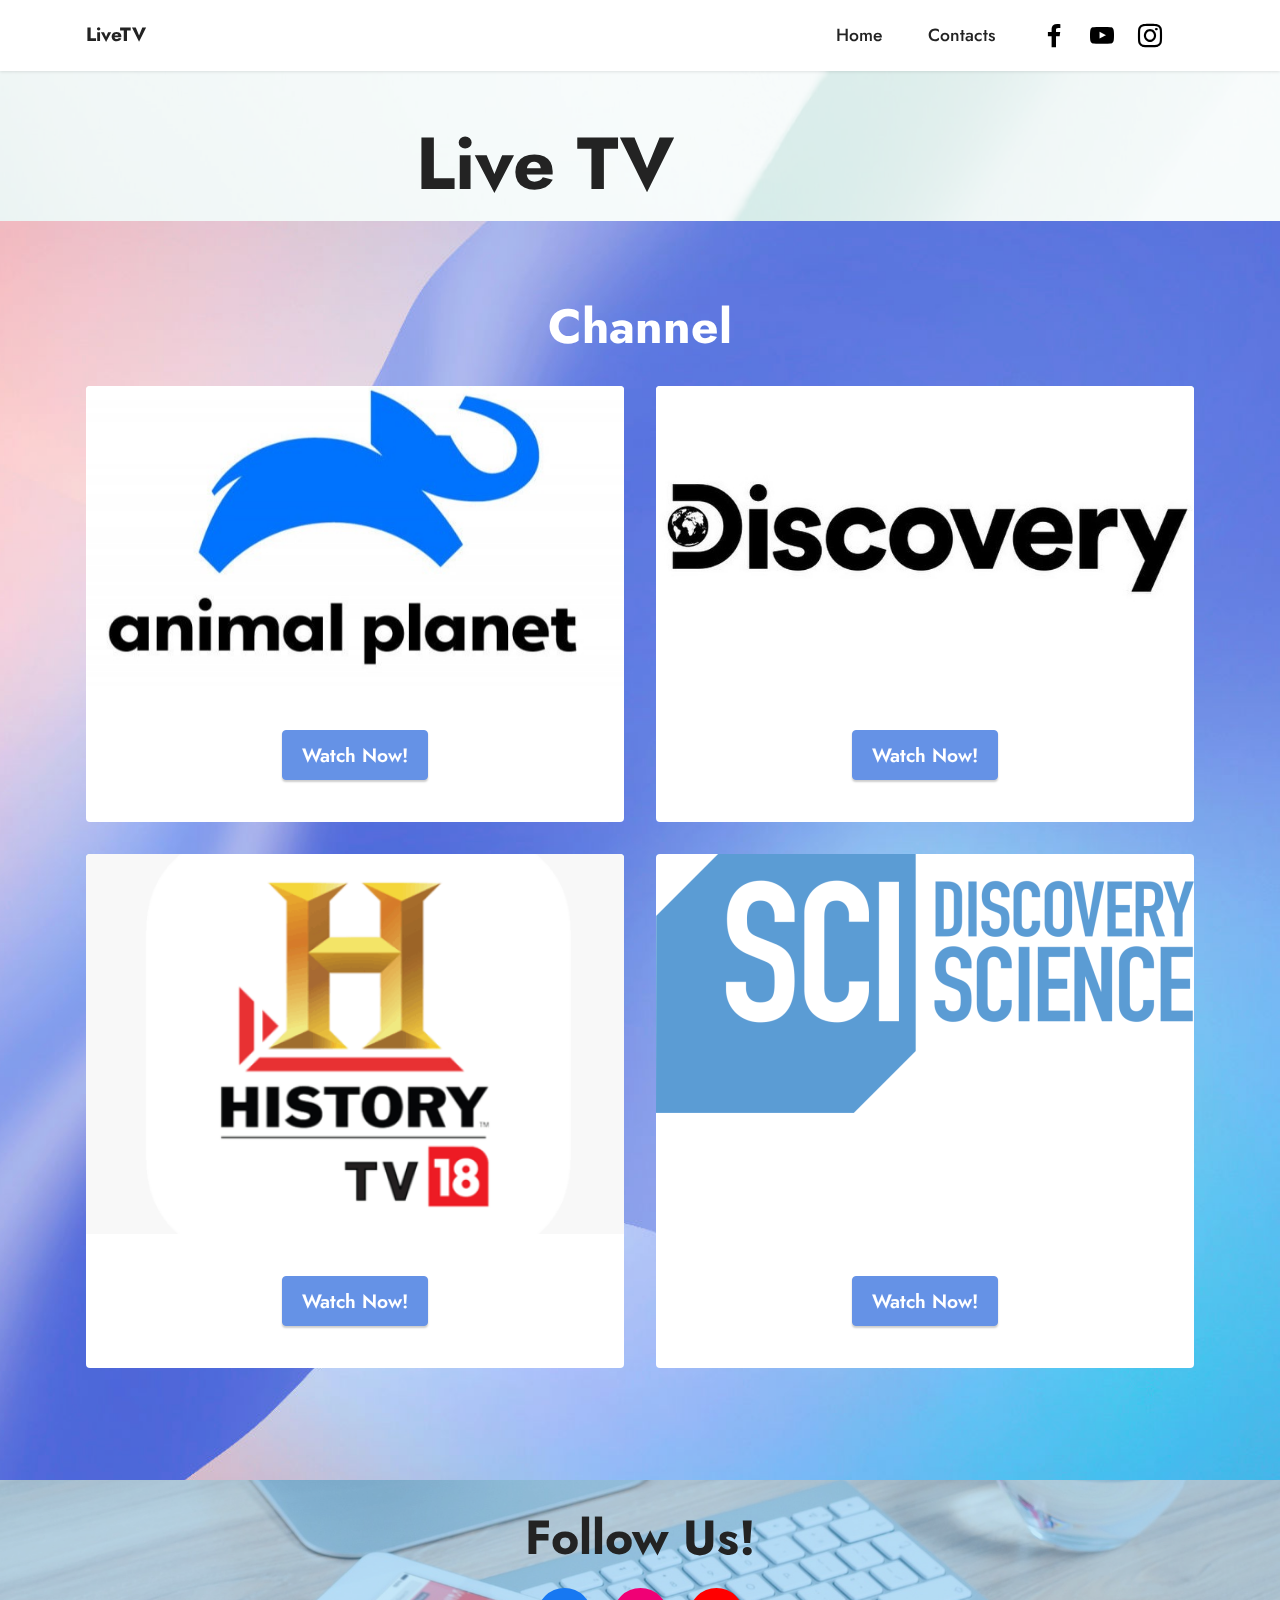
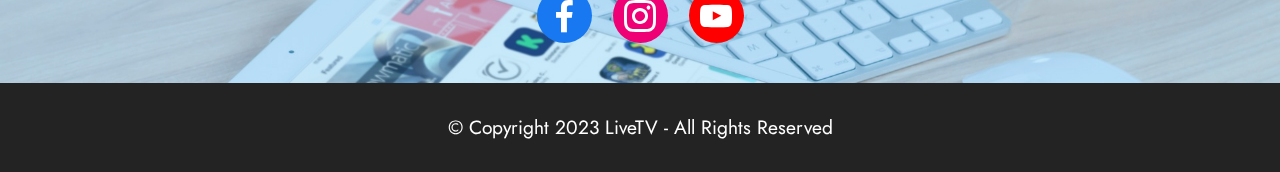
<file: index.html>
<!DOCTYPE html>
<html  >
<head>
  
  <meta charset="UTF-8">
  <meta http-equiv="X-UA-Compatible" content="IE=edge">
  
  <meta name="viewport" content="width=device-width, initial-scale=1, minimum-scale=1">
  <link rel="shortcut icon" href="assets/images/animal-ka-planet-128x87.png" type="image/x-icon">
  <meta name="description" content="">
  
  
  <title>Home</title>
  <link rel="stylesheet" href="assets/bootstrap/css/bootstrap.min.css">
  <link rel="stylesheet" href="assets/bootstrap/css/bootstrap-grid.min.css">
  <link rel="stylesheet" href="assets/bootstrap/css/bootstrap-reboot.min.css">
  <link rel="stylesheet" href="assets/parallax/jarallax.css">
  <link rel="stylesheet" href="assets/dropdown/css/style.css">
  <link rel="stylesheet" href="assets/socicon/css/styles.css">
  <link rel="stylesheet" href="assets/theme/css/style.css">
  <link rel="preload" href="https://fonts.googleapis.com/css?family=Jost:100,200,300,400,500,600,700,800,900,100i,200i,300i,400i,500i,600i,700i,800i,900i&display=swap" as="style" onload="this.onload=null;this.rel='stylesheet'">
  <noscript><link rel="stylesheet" href="https://fonts.googleapis.com/css?family=Jost:100,200,300,400,500,600,700,800,900,100i,200i,300i,400i,500i,600i,700i,800i,900i&display=swap"></noscript>
  <link rel="preload" as="style" href="assets/mobirise/css/mbr-additional.css"><link rel="stylesheet" href="assets/mobirise/css/mbr-additional.css" type="text/css">

  
  
  
</head>
<body>
  
  <section data-bs-version="5.1" class="menu menu3 cid-tIY8ncl90x" once="menu" id="menu3-3">
    
    <nav class="navbar navbar-dropdown navbar-fixed-top navbar-expand-lg">
        <div class="container">
            <div class="navbar-brand">
                
                <span class="navbar-caption-wrap"><a class="navbar-caption text-black display-7" href="https://mobiri.se">LiveTV</a></span>
            </div>
            <button class="navbar-toggler" type="button" data-toggle="collapse" data-bs-toggle="collapse" data-target="#navbarSupportedContent" data-bs-target="#navbarSupportedContent" aria-controls="navbarNavAltMarkup" aria-expanded="false" aria-label="Toggle navigation">
                <div class="hamburger">
                    <span></span>
                    <span></span>
                    <span></span>
                    <span></span>
                </div>
            </button>
            <div class="collapse navbar-collapse" id="navbarSupportedContent">
                <ul class="navbar-nav nav-dropdown nav-right" data-app-modern-menu="true"><li class="nav-item"><a class="nav-link link text-black text-primary display-4" href="index.html">Home</a>
                    </li><li class="nav-item"><a class="nav-link link text-black text-primary display-4" href="page1.html">Contacts</a></li></ul>
                <div class="icons-menu">
                    <a class="iconfont-wrapper" href="https://www.facebook.com/SwagiGoru" target="_blank">
                        <span class="p-2 mbr-iconfont socicon-facebook socicon"></span>
                    </a>
                    <a class="iconfont-wrapper" href="https://www.youtube.com/@SomethingAlltechnical" target="_blank">
                        <span class="p-2 mbr-iconfont socicon-youtube socicon"></span>
                    </a>
                    <a class="iconfont-wrapper" href="https://www.instagram.com/imsuraj964/" target="_blank">
                        <span class="p-2 mbr-iconfont socicon-instagram socicon"></span>
                    </a>
                    
                </div>
                
            </div>
        </div>
    </nav>
</section>

<section data-bs-version="5.1" class="header2 cid-tIXPubjBsf mbr-parallax-background" id="header2-0">

    

    
    <div class="mbr-overlay" style="opacity: 0.8; background-color: rgb(255, 255, 255);"></div>

    <div class="container">
        <div class="row">
            <div class="col-12 col-lg-10">
                <h1 class="mbr-section-title mbr-fonts-style mb-3 display-1"><strong>Live TV</strong></h1>
                
                
                
            </div>
        </div>
    </div>
</section>

<section data-bs-version="5.1" class="gallery2 cid-tIY1zsP80m" id="gallery2-2">
    
    <div class="mbr-overlay"></div>
    <div class="container">
        <div class="mbr-section-head">
            <h4 class="mbr-section-title mbr-fonts-style align-center mb-0 display-2"><strong>Channel</strong></h4>
            
        </div>
        <div class="row mt-4">
            <div class="item features-image сol-12 col-md-6 col-lg-6">
                <div class="item-wrapper">
                    <div class="item-img">
                        <img src="assets/images/animal-ka-planet-800x541.jpeg" alt="Mobirise Website Builder">
                    </div>
                    <div class="item-content">
                        
                        
                        
                    </div>
                    <div class="mbr-section-btn item-footer mt-2"><a href="https://mhdtvworld.me/live/animal-planet-hindi-sd/" class="btn btn-primary item-btn display-7" target="_blank">Watch Now!</a></div>
                </div>
            </div>
            <div class="item features-image сol-12 col-md-6 col-lg-6">
                <div class="item-wrapper">
                    <div class="item-img">
                        <img src="assets/images/channels4-profile-900x900.jpeg" alt="Mobirise Website Builder">
                    </div>
                    <div class="item-content">
                        
                        
                        
                    </div>
                    <div class="mbr-section-btn item-footer mt-2"><a href="https://mhdtvworld.me/live/discovery-hd-hindi/" class="btn btn-primary item-btn display-7" target="_blank">Watch Now!</a></div>
                </div>
            </div>
            <div class="item features-image сol-12 col-md-6 col-lg-6">
                <div class="item-wrapper">
                    <div class="item-img">
                        <img src="assets/images/1200x600wa-2-1076x538.png" alt="Mobirise Website Builder">
                    </div>
                    <div class="item-content">
                        
                        
                        
                    </div>
                    <div class="mbr-section-btn item-footer mt-2"><a href="https://mhdtvworld.me/live/history-tv18-hd-hindi/" class="btn btn-primary item-btn display-7" target="_blank">Watch Now!</a></div>
                </div>
            </div>
            <div class="item features-image сol-12 col-md-6 col-lg-6">
                <div class="item-wrapper">
                    <div class="item-img">
                        <img src="assets/images/1200px-discovery-science-2017-logo.svg-1-1076x518.png" alt="Mobirise Website Builder" title="">
                    </div>
                    <div class="item-content">
                        
                        
                        
                    </div>
                    <div class="mbr-section-btn item-footer mt-2"><a href="https://mhdtvworld.me/live/discovery-science-hindi/" class="btn btn-primary item-btn display-7" target="_blank">Watch Now!</a></div>
                </div>
            </div>
        </div>
    </div>
</section>

<section data-bs-version="5.1" class="share3 cid-tIYarWOY1D" id="share3-9">
    
     
    
    
    <div class="mbr-overlay" style="opacity: 0.3; background-color: rgb(71, 181, 237);">
    </div>

    <div class="container">
        <div class="media-container-row">
            <div class="col-12">
                <h3 class="mbr-section-title align-center mb-3 mbr-fonts-style display-2">
                    <strong>Follow Us!</strong>
                </h3>
                <div class="social-list align-center">
                   
                    <a class="iconfont-wrapper bg-facebook m-2 " target="_blank" href="https://www.facebook.com/SwagiGoru">
                            <span class="socicon-facebook socicon"></span>
                        </a>
                        
                        <a class="iconfont-wrapper bg-instagram m-2" href="https://www.instagram.com/imsuraj964" target="_blank">
                            <span class="socicon-instagram socicon"></span>
                        </a>
                        
                        
                        
                        
                        
                        
                        <a class="iconfont-wrapper bg-youtube m-2" href="https://www.youtube.com/@SomethingAlltechnical" target="_blank">
                            <span class="socicon-youtube socicon"></span>
                        </a>
                        
                </div>
            </div>
        </div>
    </div>
</section>

<section data-bs-version="5.1" class="footer7 cid-tIYaGl50ZJ" once="footers" id="footer7-a">

    

    

    <div class="container">
        <div class="media-container-row align-center mbr-white">
            <div class="col-12">
                <p class="mbr-text mb-0 mbr-fonts-style display-7">
                    © Copyright 2023 LiveTV - All Rights Reserved
                </p>
            </div>
        </div>
    </div>
</section><section><a href="https://mobiri.se"></a><a href="https://mobiri.se"></a></section><script src="assets/bootstrap/js/bootstrap.bundle.min.js"></script>  <script src="assets/parallax/jarallax.js"></script>  <script src="assets/smoothscroll/smooth-scroll.js"></script>  <script src="assets/ytplayer/index.js"></script>  <script src="assets/dropdown/js/navbar-dropdown.js"></script>  <script src="assets/theme/js/script.js"></script>  
  
  
</body>
</html>
</file>
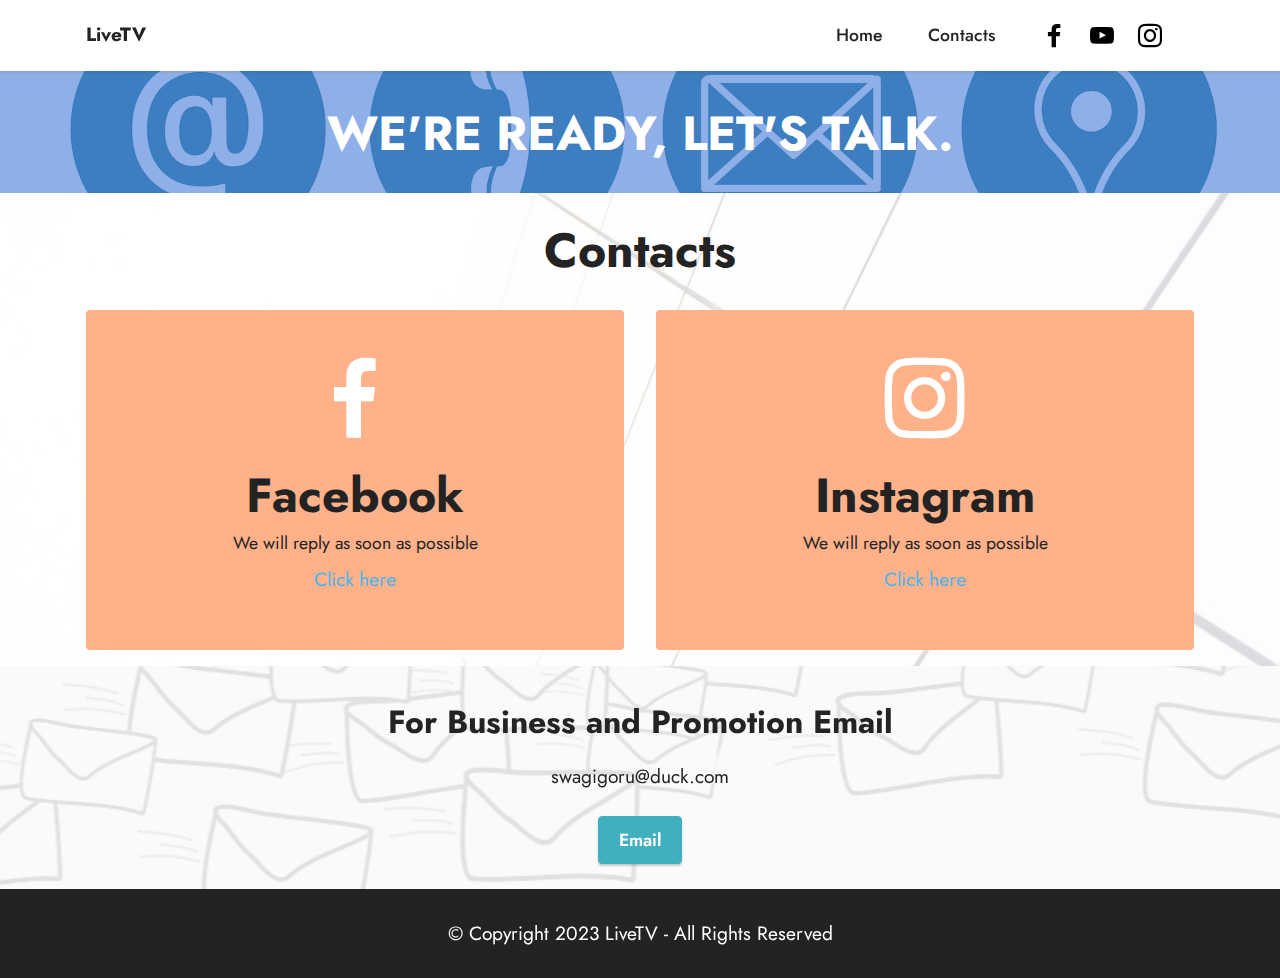
<file: page1.html>
<!DOCTYPE html>
<html  >
<head>
  
  <meta charset="UTF-8">
  <meta http-equiv="X-UA-Compatible" content="IE=edge">
  
  <meta name="viewport" content="width=device-width, initial-scale=1, minimum-scale=1">
  <link rel="shortcut icon" href="assets/images/animal-ka-planet-128x87.png" type="image/x-icon">
  <meta name="description" content="">
  
  
  <title>Contacts</title>
  <link rel="stylesheet" href="assets/web/assets/mobirise-icons2/mobirise2.css">
  <link rel="stylesheet" href="assets/bootstrap/css/bootstrap.min.css">
  <link rel="stylesheet" href="assets/bootstrap/css/bootstrap-grid.min.css">
  <link rel="stylesheet" href="assets/bootstrap/css/bootstrap-reboot.min.css">
  <link rel="stylesheet" href="assets/parallax/jarallax.css">
  <link rel="stylesheet" href="assets/dropdown/css/style.css">
  <link rel="stylesheet" href="assets/socicon/css/styles.css">
  <link rel="stylesheet" href="assets/theme/css/style.css">
  <link rel="preload" href="https://fonts.googleapis.com/css?family=Jost:100,200,300,400,500,600,700,800,900,100i,200i,300i,400i,500i,600i,700i,800i,900i&display=swap" as="style" onload="this.onload=null;this.rel='stylesheet'">
  <noscript><link rel="stylesheet" href="https://fonts.googleapis.com/css?family=Jost:100,200,300,400,500,600,700,800,900,100i,200i,300i,400i,500i,600i,700i,800i,900i&display=swap"></noscript>
  <link rel="preload" as="style" href="assets/mobirise/css/mbr-additional.css"><link rel="stylesheet" href="assets/mobirise/css/mbr-additional.css" type="text/css">

  
  
  
</head>
<body>
  
  <section data-bs-version="5.1" class="menu menu3 cid-tIY8ncl90x" once="menu" id="menu3-4">
    
    <nav class="navbar navbar-dropdown navbar-fixed-top navbar-expand-lg">
        <div class="container">
            <div class="navbar-brand">
                
                <span class="navbar-caption-wrap"><a class="navbar-caption text-black display-7" href="https://mobiri.se">LiveTV</a></span>
            </div>
            <button class="navbar-toggler" type="button" data-toggle="collapse" data-bs-toggle="collapse" data-target="#navbarSupportedContent" data-bs-target="#navbarSupportedContent" aria-controls="navbarNavAltMarkup" aria-expanded="false" aria-label="Toggle navigation">
                <div class="hamburger">
                    <span></span>
                    <span></span>
                    <span></span>
                    <span></span>
                </div>
            </button>
            <div class="collapse navbar-collapse" id="navbarSupportedContent">
                <ul class="navbar-nav nav-dropdown nav-right" data-app-modern-menu="true"><li class="nav-item"><a class="nav-link link text-black text-primary display-4" href="index.html">Home</a>
                    </li><li class="nav-item"><a class="nav-link link text-black text-primary display-4" href="page1.html">Contacts</a></li></ul>
                <div class="icons-menu">
                    <a class="iconfont-wrapper" href="https://www.facebook.com/SwagiGoru" target="_blank">
                        <span class="p-2 mbr-iconfont socicon-facebook socicon"></span>
                    </a>
                    <a class="iconfont-wrapper" href="https://www.youtube.com/@SomethingAlltechnical" target="_blank">
                        <span class="p-2 mbr-iconfont socicon-youtube socicon"></span>
                    </a>
                    <a class="iconfont-wrapper" href="https://www.instagram.com/imsuraj964/" target="_blank">
                        <span class="p-2 mbr-iconfont socicon-instagram socicon"></span>
                    </a>
                    
                </div>
                
            </div>
        </div>
    </nav>
</section>

<section data-bs-version="5.1" class="info3 cid-tIY9Stby5u" id="info3-5">

    

    
    <div class="mbr-overlay" style="opacity: 0.6; background-color: rgb(68, 121, 217);">
    </div>

    <div class="container">
        <div class="row justify-content-center">
            <div class="card col-12 col-lg-10">
                <div class="card-wrapper">
                    <div class="card-box align-center">
                        <h4 class="card-title mbr-fonts-style align-center mb-4 display-2"><strong>WE'RE READY, LET'S TALK.</strong></h4>
                        
                        
                    </div>
                </div>
            </div>
        </div>
    </div>
</section>

<section data-bs-version="5.1" class="contacts1 cid-tIYa4Cibmu" id="contacts1-6">

    

    
    <div class="mbr-overlay" style="opacity: 0.5; background-color: rgb(255, 255, 255);">
    </div>
    <div class="container">
        <div class="mbr-section-head">
            <h3 class="mbr-section-title mbr-fonts-style align-center mb-0 display-2">
                <strong>Contacts</strong>
            </h3>
            
        </div>
        <div class="row justify-content-center mt-4">
            <div class="card col-12 col-lg-6">
                <div class="card-wrapper">
                    <div class="card-box align-center">
                        <div class="image-wrapper">
                            <a href="https://www.facebook.com/SwagiGoru" target="_blank"><span class="mbr-iconfont socicon-facebook socicon" style="color: rgb(255, 255, 255); fill: rgb(255, 255, 255);"></span></a>
                        </div>
                        <h4 class="card-title mbr-fonts-style mb-2 display-2"><strong>Facebook</strong></h4>
                        <p class="mbr-text mbr-fonts-style mb-2 display-4">
                            We will reply as soon as possible</p>
                        <h5 class="link mbr-fonts-style display-7"><a href="https://www.facebook.com/SwagiGoru" class="text-info text-primary" target="_blank">Click here</a></h5>
                    </div>
                </div>
            </div>
            <div class="card col-12 col-lg-6">
                <div class="card-wrapper">
                    <div class="card-box align-center">
                        <div class="image-wrapper">
                            <a href="https://www.instagram.com/imsuraj964" target="_blank"><span class="mbr-iconfont socicon-instagram socicon" style="color: rgb(255, 255, 255); fill: rgb(255, 255, 255);"></span></a>
                        </div>
                        <h4 class="card-title mbr-fonts-style align-center mb-2 display-2"><strong>Instagram</strong></h4>
                        <p class="mbr-text mbr-fonts-style mb-2 display-4">We will reply as soon as possible</p>
                        <h5 class="link mbr-black mbr-fonts-style display-7"><a href="https://www.instagram.com/imsuraj964" class="text-info text-primary" target="_blank">Click here</a></h5>
                    </div>
                </div>
            </div>
        </div>
    </div>
</section>

<section data-bs-version="5.1" class="header1 cid-tIYa6L489U mbr-parallax-background" id="header1-8">

    

    <div class="mbr-overlay" style="opacity: 0.9; background-color: rgb(250, 250, 250);"></div>

    <div class="align-center container">
        <div class="row justify-content-center">
            <div class="col-12 col-lg-12">
                <h1 class="mbr-section-title mbr-fonts-style mb-3 display-5"><strong>For Business and Promotion Email</strong></h1>
                
                <p class="mbr-text mbr-fonts-style display-7">swagigoru@duck.com</p>
                <div class="mbr-section-btn mt-3"><a class="btn btn-success display-4" href="mailto:swagigoru@duck.com">Email</a></div>
            </div>
        </div>
    </div>
</section>

<section data-bs-version="5.1" class="footer7 cid-tIYaGl50ZJ" once="footers" id="footer7-a">

    

    

    <div class="container">
        <div class="media-container-row align-center mbr-white">
            <div class="col-12">
                <p class="mbr-text mb-0 mbr-fonts-style display-7">
                    © Copyright 2023 LiveTV - All Rights Reserved
                </p>
            </div>
        </div>
    </div>
</section><section><a href="https://mobiri.se"></a><a href="https://mobiri.se"></a></section><script src="assets/bootstrap/js/bootstrap.bundle.min.js"></script>  <script src="assets/parallax/jarallax.js"></script>  <script src="assets/smoothscroll/smooth-scroll.js"></script>  <script src="assets/ytplayer/index.js"></script>  <script src="assets/dropdown/js/navbar-dropdown.js"></script>  <script src="assets/theme/js/script.js"></script>  
  
  
</body>
</html>
</file>
<file: assets/parallax/jarallax.css>
.jarallax {
    position: relative;
    z-index: 0;
}
.jarallax > .jarallax-img {
    position: absolute;
    object-fit: cover;
    /* support for plugin https://github.com/bfred-it/object-fit-images */
    font-family: 'object-fit: cover;';
    top: 0;
    left: 0;
    width: 100%;
    height: 100%;
    z-index: -1;
}
</file>
<file: assets/dropdown/css/style.css>
.navbar-dropdown {
  left: 0;
  padding: 0;
  position: absolute;
  right: 0;
  top: 0;
  transition: all 0.45s ease;
  z-index: 1030;
  background: #282828; }
  .navbar-dropdown .navbar-logo {
    margin-right: 0.8rem;
    transition: margin 0.3s ease-in-out;
    vertical-align: middle; }
    .navbar-dropdown .navbar-logo img {
      height: 3.125rem;
      transition: all 0.3s ease-in-out; }
    .navbar-dropdown .navbar-logo.mbr-iconfont {
      font-size: 3.125rem;
      line-height: 3.125rem; }
  .navbar-dropdown .navbar-caption {
    font-weight: 700;
    white-space: normal;
    vertical-align: -4px;
    line-height: 3.125rem !important; }
    .navbar-dropdown .navbar-caption, .navbar-dropdown .navbar-caption:hover {
      color: inherit;
      text-decoration: none; }
  .navbar-dropdown .mbr-iconfont + .navbar-caption {
    vertical-align: -1px; }
  .navbar-dropdown.navbar-fixed-top {
    position: fixed; }
  .navbar-dropdown .navbar-brand span {
    vertical-align: -4px; }
  .navbar-dropdown.bg-color.transparent {
    background: none; }
  .navbar-dropdown.navbar-short .navbar-brand {
    padding: 0.625rem 0; }
    .navbar-dropdown.navbar-short .navbar-brand span {
      vertical-align: -1px; }
  .navbar-dropdown.navbar-short .navbar-caption {
    line-height: 2.375rem !important;
    vertical-align: -2px; }
  .navbar-dropdown.navbar-short .navbar-logo {
    margin-right: 0.5rem; }
    .navbar-dropdown.navbar-short .navbar-logo img {
      height: 2.375rem; }
    .navbar-dropdown.navbar-short .navbar-logo.mbr-iconfont {
      font-size: 2.375rem;
      line-height: 2.375rem; }
  .navbar-dropdown.navbar-short .mbr-table-cell {
    height: 3.625rem; }
  .navbar-dropdown .navbar-close {
    left: 0.6875rem;
    position: fixed;
    top: 0.75rem;
    z-index: 1000; }
  .navbar-dropdown .hamburger-icon {
    content: "";
    display: inline-block;
    vertical-align: middle;
    width: 16px;
    -webkit-box-shadow: 0 -6px 0 1px #282828,0 0 0 1px #282828,0 6px 0 1px #282828;
    -moz-box-shadow: 0 -6px 0 1px #282828,0 0 0 1px #282828,0 6px 0 1px #282828;
    box-shadow: 0 -6px 0 1px #282828,0 0 0 1px #282828,0 6px 0 1px #282828; }

.dropdown-menu .dropdown-toggle[data-toggle="dropdown-submenu"]::after {
  border-bottom: 0.35em solid transparent;
  border-left: 0.35em solid;
  border-right: 0;
  border-top: 0.35em solid transparent;
  margin-left: 0.3rem; }

.dropdown-menu .dropdown-item:focus {
  outline: 0; }

.nav-dropdown {
  font-size: 0.75rem;
  font-weight: 500;
  height: auto !important; }
  .nav-dropdown .nav-btn {
    padding-left: 1rem; }
  .nav-dropdown .link {
    margin: .667em 1.667em;
    font-weight: 500;
    padding: 0;
    transition: color .2s ease-in-out; }
    .nav-dropdown .link.dropdown-toggle {
      margin-right: 2.583em; }
      .nav-dropdown .link.dropdown-toggle::after {
        margin-left: .25rem;
        border-top: 0.35em solid;
        border-right: 0.35em solid transparent;
        border-left: 0.35em solid transparent;
        border-bottom: 0; }
      .nav-dropdown .link.dropdown-toggle[aria-expanded="true"] {
        margin: 0;
        padding: 0.667em 3.263em  0.667em 1.667em; }
  .nav-dropdown .link::after,
  .nav-dropdown .dropdown-item::after {
    color: inherit; }
  .nav-dropdown .btn {
    font-size: 0.75rem;
    font-weight: 700;
    letter-spacing: 0;
    margin-bottom: 0;
    padding-left: 1.25rem;
    padding-right: 1.25rem; }
  .nav-dropdown .dropdown-menu {
    border-radius: 0;
    border: 0;
    left: 0;
    margin: 0;
    padding-bottom: 1.25rem;
    padding-top: 1.25rem;
    position: relative; }
  .nav-dropdown .dropdown-submenu {
    margin-left: 0.125rem;
    top: 0; }
  .nav-dropdown .dropdown-item {
    font-weight: 500;
    line-height: 2;
    padding: 0.3846em 4.615em 0.3846em 1.5385em;
    position: relative;
    transition: color .2s ease-in-out, background-color .2s ease-in-out; }
    .nav-dropdown .dropdown-item::after {
      margin-top: -0.3077em;
      position: absolute;
      right: 1.1538em;
      top: 50%; }
    .nav-dropdown .dropdown-item:focus, .nav-dropdown .dropdown-item:hover {
      background: none; }

@media (max-width: 767px) {
  .nav-dropdown.navbar-toggleable-sm {
    bottom: 0;
    display: none;
    left: 0;
    overflow-x: hidden;
    position: fixed;
    top: 0;
    transform: translateX(-100%);
    -ms-transform: translateX(-100%);
    -webkit-transform: translateX(-100%);
    width: 18.75rem;
    z-index: 999; } }
.nav-dropdown.navbar-toggleable-xl {
  bottom: 0;
  display: none;
  left: 0;
  overflow-x: hidden;
  position: fixed;
  top: 0;
  transform: translateX(-100%);
  -ms-transform: translateX(-100%);
  -webkit-transform: translateX(-100%);
  width: 18.75rem;
  z-index: 999; }

.nav-dropdown-sm {
  display: block !important;
  overflow-x: hidden;
  overflow: auto;
  padding-top: 3.875rem; }
  .nav-dropdown-sm::after {
    content: "";
    display: block;
    height: 3rem;
    width: 100%; }
  .nav-dropdown-sm.collapse.in ~ .navbar-close {
    display: block !important; }
  .nav-dropdown-sm.collapsing, .nav-dropdown-sm.collapse.in {
    transform: translateX(0);
    -ms-transform: translateX(0);
    -webkit-transform: translateX(0);
    transition: all 0.25s ease-out;
    -webkit-transition: all 0.25s ease-out;
    background: #282828; }
  .nav-dropdown-sm.collapsing[aria-expanded="false"] {
    transform: translateX(-100%);
    -ms-transform: translateX(-100%);
    -webkit-transform: translateX(-100%); }
  .nav-dropdown-sm .nav-item {
    display: block;
    margin-left: 0 !important;
    padding-left: 0; }
  .nav-dropdown-sm .link,
  .nav-dropdown-sm .dropdown-item {
    border-top: 1px dotted rgba(255, 255, 255, 0.1);
    font-size: 0.8125rem;
    line-height: 1.6;
    margin: 0 !important;
    padding: 0.875rem 2.4rem 0.875rem 1.5625rem !important;
    position: relative;
    white-space: normal; }
    .nav-dropdown-sm .link:focus, .nav-dropdown-sm .link:hover,
    .nav-dropdown-sm .dropdown-item:focus,
    .nav-dropdown-sm .dropdown-item:hover {
      background: rgba(0, 0, 0, 0.2) !important;
      color: #c0a375; }
  .nav-dropdown-sm .nav-btn {
    position: relative;
    padding: 1.5625rem 1.5625rem 0 1.5625rem; }
    .nav-dropdown-sm .nav-btn::before {
      border-top: 1px dotted rgba(255, 255, 255, 0.1);
      content: "";
      left: 0;
      position: absolute;
      top: 0;
      width: 100%; }
    .nav-dropdown-sm .nav-btn + .nav-btn {
      padding-top: 0.625rem; }
      .nav-dropdown-sm .nav-btn + .nav-btn::before {
        display: none; }
  .nav-dropdown-sm .btn {
    padding: 0.625rem 0; }
  .nav-dropdown-sm .dropdown-toggle[data-toggle="dropdown-submenu"]::after {
    margin-left: .25rem;
    border-top: 0.35em solid;
    border-right: 0.35em solid transparent;
    border-left: 0.35em solid transparent;
    border-bottom: 0; }
  .nav-dropdown-sm .dropdown-toggle[data-toggle="dropdown-submenu"][aria-expanded="true"]::after {
    border-top: 0;
    border-right: 0.35em solid transparent;
    border-left: 0.35em solid transparent;
    border-bottom: 0.35em solid; }
  .nav-dropdown-sm .dropdown-menu {
    margin: 0;
    padding: 0;
    position: relative;
    top: 0;
    left: 0;
    width: 100%;
    border: 0;
    float: none;
    border-radius: 0;
    background: none; }
  .nav-dropdown-sm .dropdown-submenu {
    left: 100%;
    margin-left: 0.125rem;
    margin-top: -1.25rem;
    top: 0; }

.navbar-toggleable-sm .nav-dropdown .dropdown-menu {
  position: absolute; }

.navbar-toggleable-sm .nav-dropdown .dropdown-submenu {
  left: 100%;
  margin-left: 0.125rem;
  margin-top: -1.25rem;
  top: 0; }

.navbar-toggleable-sm.opened .nav-dropdown .dropdown-menu {
  position: relative; }

.navbar-toggleable-sm.opened .nav-dropdown .dropdown-submenu {
  left: 0;
  margin-left: 00rem;
  margin-top: 0rem;
  top: 0; }

.is-builder .nav-dropdown.collapsing {
  transition: none !important; }
</file>
<file: assets/socicon/css/styles.css>
@charset "UTF-8";

@font-face {
  font-family: 'Socicon';
  src:  url('../fonts/socicon.eot');
  src:  url('../fonts/socicon.eot?#iefix') format('embedded-opentype'),
    url('../fonts/socicon.woff2') format('woff2'),
    url('../fonts/socicon.ttf') format('truetype'),
    url('../fonts/socicon.woff') format('woff'),
    url('../fonts/socicon.svg#socicon') format('svg');
  font-weight: normal;
  font-style: normal;
  font-display: swap;
}

[data-icon]:before {
  font-family: "socicon" !important;
  content: attr(data-icon);
  font-style: normal !important;
  font-weight: normal !important;
  font-variant: normal !important;
  text-transform: none !important;
  speak: none;
  line-height: 1;
  -webkit-font-smoothing: antialiased;
  -moz-osx-font-smoothing: grayscale;
}

[class^="socicon-"], [class*=" socicon-"] {
  /* use !important to prevent issues with browser extensions that change fonts */
  font-family: 'Socicon' !important;
  speak: none;
  font-style: normal;
  font-weight: normal;
  font-variant: normal;
  text-transform: none;
  line-height: 1;

  /* Better Font Rendering =========== */
  -webkit-font-smoothing: antialiased;
  -moz-osx-font-smoothing: grayscale;
}

.socicon-eitaa:before {
  content: "\e97c";
}
.socicon-soroush:before {
  content: "\e97d";
}
.socicon-bale:before {
  content: "\e97e";
}
.socicon-zazzle:before {
  content: "\e97b";
}
.socicon-society6:before {
  content: "\e97a";
}
.socicon-redbubble:before {
  content: "\e979";
}
.socicon-avvo:before {
  content: "\e978";
}
.socicon-stitcher:before {
  content: "\e977";
}
.socicon-googlehangouts:before {
  content: "\e974";
}
.socicon-dlive:before {
  content: "\e975";
}
.socicon-vsco:before {
  content: "\e976";
}
.socicon-flipboard:before {
  content: "\e973";
}
.socicon-ubuntu:before {
  content: "\e958";
}
.socicon-artstation:before {
  content: "\e959";
}
.socicon-invision:before {
  content: "\e95a";
}
.socicon-torial:before {
  content: "\e95b";
}
.socicon-collectorz:before {
  content: "\e95c";
}
.socicon-seenthis:before {
  content: "\e95d";
}
.socicon-googleplaymusic:before {
  content: "\e95e";
}
.socicon-debian:before {
  content: "\e95f";
}
.socicon-filmfreeway:before {
  content: "\e960";
}
.socicon-gnome:before {
  content: "\e961";
}
.socicon-itchio:before {
  content: "\e962";
}
.socicon-jamendo:before {
  content: "\e963";
}
.socicon-mix:before {
  content: "\e964";
}
.socicon-sharepoint:before {
  content: "\e965";
}
.socicon-tinder:before {
  content: "\e966";
}
.socicon-windguru:before {
  content: "\e967";
}
.socicon-cdbaby:before {
  content: "\e968";
}
.socicon-elementaryos:before {
  content: "\e969";
}
.socicon-stage32:before {
  content: "\e96a";
}
.socicon-tiktok:before {
  content: "\e96b";
}
.socicon-gitter:before {
  content: "\e96c";
}
.socicon-letterboxd:before {
  content: "\e96d";
}
.socicon-threema:before {
  content: "\e96e";
}
.socicon-splice:before {
  content: "\e96f";
}
.socicon-metapop:before {
  content: "\e970";
}
.socicon-naver:before {
  content: "\e971";
}
.socicon-remote:before {
  content: "\e972";
}
.socicon-internet:before {
  content: "\e957";
}
.socicon-moddb:before {
  content: "\e94b";
}
.socicon-indiedb:before {
  content: "\e94c";
}
.socicon-traxsource:before {
  content: "\e94d";
}
.socicon-gamefor:before {
  content: "\e94e";
}
.socicon-pixiv:before {
  content: "\e94f";
}
.socicon-myanimelist:before {
  content: "\e950";
}
.socicon-blackberry:before {
  content: "\e951";
}
.socicon-wickr:before {
  content: "\e952";
}
.socicon-spip:before {
  content: "\e953";
}
.socicon-napster:before {
  content: "\e954";
}
.socicon-beatport:before {
  content: "\e955";
}
.socicon-hackerone:before {
  content: "\e956";
}
.socicon-hackernews:before {
  content: "\e946";
}
.socicon-smashwords:before {
  content: "\e947";
}
.socicon-kobo:before {
  content: "\e948";
}
.socicon-bookbub:before {
  content: "\e949";
}
.socicon-mailru:before {
  content: "\e94a";
}
.socicon-gitlab:before {
  content: "\e945";
}
.socicon-instructables:before {
  content: "\e944";
}
.socicon-portfolio:before {
  content: "\e943";
}
.socicon-codered:before {
  content: "\e940";
}
.socicon-origin:before {
  content: "\e941";
}
.socicon-nextdoor:before {
  content: "\e942";
}
.socicon-udemy:before {
  content: "\e93f";
}
.socicon-livemaster:before {
  content: "\e93e";
}
.socicon-crunchbase:before {
  content: "\e93b";
}
.socicon-homefy:before {
  content: "\e93c";
}
.socicon-calendly:before {
  content: "\e93d";
}
.socicon-realtor:before {
  content: "\e90f";
}
.socicon-tidal:before {
  content: "\e910";
}
.socicon-qobuz:before {
  content: "\e911";
}
.socicon-natgeo:before {
  content: "\e912";
}
.socicon-mastodon:before {
  content: "\e913";
}
.socicon-unsplash:before {
  content: "\e914";
}
.socicon-homeadvisor:before {
  content: "\e915";
}
.socicon-angieslist:before {
  content: "\e916";
}
.socicon-codepen:before {
  content: "\e917";
}
.socicon-slack:before {
  content: "\e918";
}
.socicon-openaigym:before {
  content: "\e919";
}
.socicon-logmein:before {
  content: "\e91a";
}
.socicon-fiverr:before {
  content: "\e91b";
}
.socicon-gotomeeting:before {
  content: "\e91c";
}
.socicon-aliexpress:before {
  content: "\e91d";
}
.socicon-guru:before {
  content: "\e91e";
}
.socicon-appstore:before {
  content: "\e91f";
}
.socicon-homes:before {
  content: "\e920";
}
.socicon-zoom:before {
  content: "\e921";
}
.socicon-alibaba:before {
  content: "\e922";
}
.socicon-craigslist:before {
  content: "\e923";
}
.socicon-wix:before {
  content: "\e924";
}
.socicon-redfin:before {
  content: "\e925";
}
.socicon-googlecalendar:before {
  content: "\e926";
}
.socicon-shopify:before {
  content: "\e927";
}
.socicon-freelancer:before {
  content: "\e928";
}
.socicon-seedrs:before {
  content: "\e929";
}
.socicon-bing:before {
  content: "\e92a";
}
.socicon-doodle:before {
  content: "\e92b";
}
.socicon-bonanza:before {
  content: "\e92c";
}
.socicon-squarespace:before {
  content: "\e92d";
}
.socicon-toptal:before {
  content: "\e92e";
}
.socicon-gust:before {
  content: "\e92f";
}
.socicon-ask:before {
  content: "\e930";
}
.socicon-trulia:before {
  content: "\e931";
}
.socicon-loomly:before {
  content: "\e932";
}
.socicon-ghost:before {
  content: "\e933";
}
.socicon-upwork:before {
  content: "\e934";
}
.socicon-fundable:before {
  content: "\e935";
}
.socicon-booking:before {
  content: "\e936";
}
.socicon-googlemaps:before {
  content: "\e937";
}
.socicon-zillow:before {
  content: "\e938";
}
.socicon-niconico:before {
  content: "\e939";
}
.socicon-toneden:before {
  content: "\e93a";
}
.socicon-augment:before {
  content: "\e908";
}
.socicon-bitbucket:before {
  content: "\e909";
}
.socicon-fyuse:before {
  content: "\e90a";
}
.socicon-yt-gaming:before {
  content: "\e90b";
}
.socicon-sketchfab:before {
  content: "\e90c";
}
.socicon-mobcrush:before {
  content: "\e90d";
}
.socicon-microsoft:before {
  content: "\e90e";
}
.socicon-pandora:before {
  content: "\e907";
}
.socicon-messenger:before {
  content: "\e906";
}
.socicon-gamewisp:before {
  content: "\e905";
}
.socicon-bloglovin:before {
  content: "\e904";
}
.socicon-tunein:before {
  content: "\e903";
}
.socicon-gamejolt:before {
  content: "\e901";
}
.socicon-trello:before {
  content: "\e902";
}
.socicon-spreadshirt:before {
  content: "\e900";
}
.socicon-500px:before {
  content: "\e000";
}
.socicon-8tracks:before {
  content: "\e001";
}
.socicon-airbnb:before {
  content: "\e002";
}
.socicon-alliance:before {
  content: "\e003";
}
.socicon-amazon:before {
  content: "\e004";
}
.socicon-amplement:before {
  content: "\e005";
}
.socicon-android:before {
  content: "\e006";
}
.socicon-angellist:before {
  content: "\e007";
}
.socicon-apple:before {
  content: "\e008";
}
.socicon-appnet:before {
  content: "\e009";
}
.socicon-baidu:before {
  content: "\e00a";
}
.socicon-bandcamp:before {
  content: "\e00b";
}
.socicon-battlenet:before {
  content: "\e00c";
}
.socicon-mixer:before {
  content: "\e00d";
}
.socicon-bebee:before {
  content: "\e00e";
}
.socicon-bebo:before {
  content: "\e00f";
}
.socicon-behance:before {
  content: "\e010";
}
.socicon-blizzard:before {
  content: "\e011";
}
.socicon-blogger:before {
  content: "\e012";
}
.socicon-buffer:before {
  content: "\e013";
}
.socicon-chrome:before {
  content: "\e014";
}
.socicon-coderwall:before {
  content: "\e015";
}
.socicon-curse:before {
  content: "\e016";
}
.socicon-dailymotion:before {
  content: "\e017";
}
.socicon-deezer:before {
  content: "\e018";
}
.socicon-delicious:before {
  content: "\e019";
}
.socicon-deviantart:before {
  content: "\e01a";
}
.socicon-diablo:before {
  content: "\e01b";
}
.socicon-digg:before {
  content: "\e01c";
}
.socicon-discord:before {
  content: "\e01d";
}
.socicon-disqus:before {
  content: "\e01e";
}
.socicon-douban:before {
  content: "\e01f";
}
.socicon-draugiem:before {
  content: "\e020";
}
.socicon-dribbble:before {
  content: "\e021";
}
.socicon-drupal:before {
  content: "\e022";
}
.socicon-ebay:before {
  content: "\e023";
}
.socicon-ello:before {
  content: "\e024";
}
.socicon-endomodo:before {
  content: "\e025";
}
.socicon-envato:before {
  content: "\e026";
}
.socicon-etsy:before {
  content: "\e027";
}
.socicon-facebook:before {
  content: "\e028";
}
.socicon-feedburner:before {
  content: "\e029";
}
.socicon-filmweb:before {
  content: "\e02a";
}
.socicon-firefox:before {
  content: "\e02b";
}
.socicon-flattr:before {
  content: "\e02c";
}
.socicon-flickr:before {
  content: "\e02d";
}
.socicon-formulr:before {
  content: "\e02e";
}
.socicon-forrst:before {
  content: "\e02f";
}
.socicon-foursquare:before {
  content: "\e030";
}
.socicon-friendfeed:before {
  content: "\e031";
}
.socicon-github:before {
  content: "\e032";
}
.socicon-goodreads:before {
  content: "\e033";
}
.socicon-google:before {
  content: "\e034";
}
.socicon-googlescholar:before {
  content: "\e035";
}
.socicon-googlegroups:before {
  content: "\e036";
}
.socicon-googlephotos:before {
  content: "\e037";
}
.socicon-googleplus:before {
  content: "\e038";
}
.socicon-grooveshark:before {
  content: "\e039";
}
.socicon-hackerrank:before {
  content: "\e03a";
}
.socicon-hearthstone:before {
  content: "\e03b";
}
.socicon-hellocoton:before {
  content: "\e03c";
}
.socicon-heroes:before {
  content: "\e03d";
}
.socicon-smashcast:before {
  content: "\e03e";
}
.socicon-horde:before {
  content: "\e03f";
}
.socicon-houzz:before {
  content: "\e040";
}
.socicon-icq:before {
  content: "\e041";
}
.socicon-identica:before {
  content: "\e042";
}
.socicon-imdb:before {
  content: "\e043";
}
.socicon-instagram:before {
  content: "\e044";
}
.socicon-issuu:before {
  content: "\e045";
}
.socicon-istock:before {
  content: "\e046";
}
.socicon-itunes:before {
  content: "\e047";
}
.socicon-keybase:before {
  content: "\e048";
}
.socicon-lanyrd:before {
  content: "\e049";
}
.socicon-lastfm:before {
  content: "\e04a";
}
.socicon-line:before {
  content: "\e04b";
}
.socicon-linkedin:before {
  content: "\e04c";
}
.socicon-livejournal:before {
  content: "\e04d";
}
.socicon-lyft:before {
  content: "\e04e";
}
.socicon-macos:before {
  content: "\e04f";
}
.socicon-mail:before {
  content: "\e050";
}
.socicon-medium:before {
  content: "\e051";
}
.socicon-meetup:before {
  content: "\e052";
}
.socicon-mixcloud:before {
  content: "\e053";
}
.socicon-modelmayhem:before {
  content: "\e054";
}
.socicon-mumble:before {
  content: "\e055";
}
.socicon-myspace:before {
  content: "\e056";
}
.socicon-newsvine:before {
  content: "\e057";
}
.socicon-nintendo:before {
  content: "\e058";
}
.socicon-npm:before {
  content: "\e059";
}
.socicon-odnoklassniki:before {
  content: "\e05a";
}
.socicon-openid:before {
  content: "\e05b";
}
.socicon-opera:before {
  content: "\e05c";
}
.socicon-outlook:before {
  content: "\e05d";
}
.socicon-overwatch:before {
  content: "\e05e";
}
.socicon-patreon:before {
  content: "\e05f";
}
.socicon-paypal:before {
  content: "\e060";
}
.socicon-periscope:before {
  content: "\e061";
}
.socicon-persona:before {
  content: "\e062";
}
.socicon-pinterest:before {
  content: "\e063";
}
.socicon-play:before {
  content: "\e064";
}
.socicon-player:before {
  content: "\e065";
}
.socicon-playstation:before {
  content: "\e066";
}
.socicon-pocket:before {
  content: "\e067";
}
.socicon-qq:before {
  content: "\e068";
}
.socicon-quora:before {
  content: "\e069";
}
.socicon-raidcall:before {
  content: "\e06a";
}
.socicon-ravelry:before {
  content: "\e06b";
}
.socicon-reddit:before {
  content: "\e06c";
}
.socicon-renren:before {
  content: "\e06d";
}
.socicon-researchgate:before {
  content: "\e06e";
}
.socicon-residentadvisor:before {
  content: "\e06f";
}
.socicon-reverbnation:before {
  content: "\e070";
}
.socicon-rss:before {
  content: "\e071";
}
.socicon-sharethis:before {
  content: "\e072";
}
.socicon-skype:before {
  content: "\e073";
}
.socicon-slideshare:before {
  content: "\e074";
}
.socicon-smugmug:before {
  content: "\e075";
}
.socicon-snapchat:before {
  content: "\e076";
}
.socicon-songkick:before {
  content: "\e077";
}
.socicon-soundcloud:before {
  content: "\e078";
}
.socicon-spotify:before {
  content: "\e079";
}
.socicon-stackexchange:before {
  content: "\e07a";
}
.socicon-stackoverflow:before {
  content: "\e07b";
}
.socicon-starcraft:before {
  content: "\e07c";
}
.socicon-stayfriends:before {
  content: "\e07d";
}
.socicon-steam:before {
  content: "\e07e";
}
.socicon-storehouse:before {
  content: "\e07f";
}
.socicon-strava:before {
  content: "\e080";
}
.socicon-streamjar:before {
  content: "\e081";
}
.socicon-stumbleupon:before {
  content: "\e082";
}
.socicon-swarm:before {
  content: "\e083";
}
.socicon-teamspeak:before {
  content: "\e084";
}
.socicon-teamviewer:before {
  content: "\e085";
}
.socicon-technorati:before {
  content: "\e086";
}
.socicon-telegram:before {
  content: "\e087";
}
.socicon-tripadvisor:before {
  content: "\e088";
}
.socicon-tripit:before {
  content: "\e089";
}
.socicon-triplej:before {
  content: "\e08a";
}
.socicon-tumblr:before {
  content: "\e08b";
}
.socicon-twitch:before {
  content: "\e08c";
}
.socicon-twitter:before {
  content: "\e08d";
}
.socicon-uber:before {
  content: "\e08e";
}
.socicon-ventrilo:before {
  content: "\e08f";
}
.socicon-viadeo:before {
  content: "\e090";
}
.socicon-viber:before {
  content: "\e091";
}
.socicon-viewbug:before {
  content: "\e092";
}
.socicon-vimeo:before {
  content: "\e093";
}
.socicon-vine:before {
  content: "\e094";
}
.socicon-vkontakte:before {
  content: "\e095";
}
.socicon-warcraft:before {
  content: "\e096";
}
.socicon-wechat:before {
  content: "\e097";
}
.socicon-weibo:before {
  content: "\e098";
}
.socicon-whatsapp:before {
  content: "\e099";
}
.socicon-wikipedia:before {
  content: "\e09a";
}
.socicon-windows:before {
  content: "\e09b";
}
.socicon-wordpress:before {
  content: "\e09c";
}
.socicon-wykop:before {
  content: "\e09d";
}
.socicon-xbox:before {
  content: "\e09e";
}
.socicon-xing:before {
  content: "\e09f";
}
.socicon-yahoo:before {
  content: "\e0a0";
}
.socicon-yammer:before {
  content: "\e0a1";
}
.socicon-yandex:before {
  content: "\e0a2";
}
.socicon-yelp:before {
  content: "\e0a3";
}
.socicon-younow:before {
  content: "\e0a4";
}
.socicon-youtube:before {
  content: "\e0a5";
}
.socicon-zapier:before {
  content: "\e0a6";
}
.socicon-zerply:before {
  content: "\e0a7";
}
.socicon-zomato:before {
  content: "\e0a8";
}
.socicon-zynga:before {
  content: "\e0a9";
}
</file>
<file: assets/theme/css/style.css>
@charset "UTF-8";
section {
  background-color: #ffffff;
}

body {
  font-style: normal;
  line-height: 1.5;
  font-weight: 400;
  color: #232323;
  position: relative;
}

button {
  background-color: transparent;
  border-color: transparent;
}

section,
.container,
.container-fluid {
  position: relative;
  word-wrap: break-word;
}

a.mbr-iconfont:hover {
  text-decoration: none;
}

.article .lead p,
.article .lead ul,
.article .lead ol,
.article .lead pre,
.article .lead blockquote {
  margin-bottom: 0;
}

a {
  font-style: normal;
  font-weight: 400;
  cursor: pointer;
}
a, a:hover {
  text-decoration: none;
}

.mbr-section-title {
  font-style: normal;
  line-height: 1.3;
}

.mbr-section-subtitle {
  line-height: 1.3;
}

.mbr-text {
  font-style: normal;
  line-height: 1.7;
}

h1,
h2,
h3,
h4,
h5,
h6,
.display-1,
.display-2,
.display-4,
.display-5,
.display-7,
span,
p,
a {
  line-height: 1;
  word-break: break-word;
  word-wrap: break-word;
  font-weight: 400;
}

b,
strong {
  font-weight: bold;
}

input:-webkit-autofill, input:-webkit-autofill:hover, input:-webkit-autofill:focus, input:-webkit-autofill:active {
  transition-delay: 9999s;
  -webkit-transition-property: background-color, color;
  transition-property: background-color, color;
}

textarea[type=hidden] {
  display: none;
}

section {
  background-position: 50% 50%;
  background-repeat: no-repeat;
  background-size: cover;
}
section .mbr-background-video,
section .mbr-background-video-preview {
  position: absolute;
  bottom: 0;
  left: 0;
  right: 0;
  top: 0;
}

.hidden {
  visibility: hidden;
}

.mbr-z-index20 {
  z-index: 20;
}

/*! Base colors */
.mbr-white {
  color: #ffffff;
}

.mbr-black {
  color: #111111;
}

.mbr-bg-white {
  background-color: #ffffff;
}

.mbr-bg-black {
  background-color: #000000;
}

/*! Text-aligns */
.align-left {
  text-align: left;
}

.align-center {
  text-align: center;
}

.align-right {
  text-align: right;
}

/*! Font-weight  */
.mbr-light {
  font-weight: 300;
}

.mbr-regular {
  font-weight: 400;
}

.mbr-semibold {
  font-weight: 500;
}

.mbr-bold {
  font-weight: 700;
}

/*! Media  */
.media-content {
  flex-basis: 100%;
}

.media-container-row {
  display: flex;
  flex-direction: row;
  flex-wrap: wrap;
  justify-content: center;
  align-content: center;
  align-items: start;
}
.media-container-row .media-size-item {
  width: 400px;
}

.media-container-column {
  display: flex;
  flex-direction: column;
  flex-wrap: wrap;
  justify-content: center;
  align-content: center;
  align-items: stretch;
}
.media-container-column > * {
  width: 100%;
}

@media (min-width: 992px) {
  .media-container-row {
    flex-wrap: nowrap;
  }
}
figure {
  margin-bottom: 0;
  overflow: hidden;
}

figure[mbr-media-size] {
  transition: width 0.1s;
}

img,
iframe {
  display: block;
  width: 100%;
}

.card {
  background-color: transparent;
  border: none;
}

.card-box {
  width: 100%;
}

.card-img {
  text-align: center;
  flex-shrink: 0;
  -webkit-flex-shrink: 0;
}

.media {
  max-width: 100%;
  margin: 0 auto;
}

.mbr-figure {
  align-self: center;
}

.media-container > div {
  max-width: 100%;
}

.mbr-figure img,
.card-img img {
  width: 100%;
}

@media (max-width: 991px) {
  .media-size-item {
    width: auto !important;
  }

  .media {
    width: auto;
  }

  .mbr-figure {
    width: 100% !important;
  }
}
/*! Buttons */
.mbr-section-btn {
  margin-left: -0.6rem;
  margin-right: -0.6rem;
  font-size: 0;
}

.btn {
  font-weight: 600;
  border-width: 1px;
  font-style: normal;
  margin: 0.6rem 0.6rem;
  white-space: normal;
  transition: all 0.2s ease-in-out;
  display: inline-flex;
  align-items: center;
  justify-content: center;
  word-break: break-word;
}

.btn-sm {
  font-weight: 600;
  letter-spacing: 0px;
  transition: all 0.3s ease-in-out;
}

.btn-md {
  font-weight: 600;
  letter-spacing: 0px;
  transition: all 0.3s ease-in-out;
}

.btn-lg {
  font-weight: 600;
  letter-spacing: 0px;
  transition: all 0.3s ease-in-out;
}

.btn-form {
  margin: 0;
}
.btn-form:hover {
  cursor: pointer;
}

nav .mbr-section-btn {
  margin-left: 0rem;
  margin-right: 0rem;
}

/*! Btn icon margin */
.btn .mbr-iconfont,
.btn.btn-sm .mbr-iconfont {
  order: 1;
  cursor: pointer;
  margin-left: 0.5rem;
  vertical-align: sub;
}

.btn.btn-md .mbr-iconfont,
.btn.btn-md .mbr-iconfont {
  margin-left: 0.8rem;
}

.mbr-regular {
  font-weight: 400;
}

.mbr-semibold {
  font-weight: 500;
}

.mbr-bold {
  font-weight: 700;
}

[type=submit] {
  -webkit-appearance: none;
}

/*! Full-screen */
.mbr-fullscreen .mbr-overlay {
  min-height: 100vh;
}

.mbr-fullscreen {
  display: flex;
  display: -moz-flex;
  display: -ms-flex;
  display: -o-flex;
  align-items: center;
  min-height: 100vh;
  padding-top: 3rem;
  padding-bottom: 3rem;
}

/*! Map */
.map {
  height: 25rem;
  position: relative;
}
.map iframe {
  width: 100%;
  height: 100%;
}

/*! Scroll to top arrow */
.mbr-arrow-up {
  bottom: 25px;
  right: 90px;
  position: fixed;
  text-align: right;
  z-index: 5000;
  color: #ffffff;
  font-size: 22px;
}

.mbr-arrow-up a {
  background: rgba(0, 0, 0, 0.2);
  border-radius: 50%;
  color: #fff;
  display: inline-block;
  height: 60px;
  width: 60px;
  border: 2px solid #fff;
  outline-style: none !important;
  position: relative;
  text-decoration: none;
  transition: all 0.3s ease-in-out;
  cursor: pointer;
  text-align: center;
}
.mbr-arrow-up a:hover {
  background-color: rgba(0, 0, 0, 0.4);
}
.mbr-arrow-up a i {
  line-height: 60px;
}

.mbr-arrow-up-icon {
  display: block;
  color: #fff;
}

.mbr-arrow-up-icon::before {
  content: "›";
  display: inline-block;
  font-family: serif;
  font-size: 22px;
  line-height: 1;
  font-style: normal;
  position: relative;
  top: 6px;
  left: -4px;
  transform: rotate(-90deg);
}

/*! Arrow Down */
.mbr-arrow {
  position: absolute;
  bottom: 45px;
  left: 50%;
  width: 60px;
  height: 60px;
  cursor: pointer;
  background-color: rgba(80, 80, 80, 0.5);
  border-radius: 50%;
  transform: translateX(-50%);
}
@media (max-width: 767px) {
  .mbr-arrow {
    display: none;
  }
}
.mbr-arrow > a {
  display: inline-block;
  text-decoration: none;
  outline-style: none;
  -webkit-animation: arrowdown 1.7s ease-in-out infinite;
          animation: arrowdown 1.7s ease-in-out infinite;
  color: #ffffff;
}
.mbr-arrow > a > i {
  position: absolute;
  top: -2px;
  left: 15px;
  font-size: 2rem;
}

#scrollToTop a i::before {
  content: "";
  position: absolute;
  display: block;
  border-bottom: 2.5px solid #fff;
  border-left: 2.5px solid #fff;
  width: 27.8%;
  height: 27.8%;
  left: 50%;
  top: 51%;
  transform: translateY(-30%) translateX(-50%) rotate(135deg);
}

@keyframes arrowdown {
  0% {
    transform: translateY(0px);
  }
  50% {
    transform: translateY(-5px);
  }
  100% {
    transform: translateY(0px);
  }
}
@-webkit-keyframes arrowdown {
  0% {
    transform: translateY(0px);
  }
  50% {
    transform: translateY(-5px);
  }
  100% {
    transform: translateY(0px);
  }
}
@media (max-width: 500px) {
  .mbr-arrow-up {
    left: 0;
    right: 0;
    text-align: center;
  }
}
/*Gradients animation*/
@keyframes gradient-animation {
  from {
    background-position: 0% 100%;
    -webkit-animation-timing-function: ease-in-out;
            animation-timing-function: ease-in-out;
  }
  to {
    background-position: 100% 0%;
    -webkit-animation-timing-function: ease-in-out;
            animation-timing-function: ease-in-out;
  }
}
@-webkit-keyframes gradient-animation {
  from {
    background-position: 0% 100%;
    -webkit-animation-timing-function: ease-in-out;
            animation-timing-function: ease-in-out;
  }
  to {
    background-position: 100% 0%;
    -webkit-animation-timing-function: ease-in-out;
            animation-timing-function: ease-in-out;
  }
}
.bg-gradient {
  background-size: 200% 200%;
  animation: gradient-animation 5s infinite alternate;
  -webkit-animation: gradient-animation 5s infinite alternate;
}

.menu .navbar-brand {
  display: -webkit-flex;
}
.menu .navbar-brand span {
  display: flex;
  display: -webkit-flex;
}
.menu .navbar-brand .navbar-caption-wrap {
  display: -webkit-flex;
}
.menu .navbar-brand .navbar-logo img {
  display: -webkit-flex;
  width: auto;
}
@media (min-width: 768px) and (max-width: 991px) {
  .menu .navbar-toggleable-sm .navbar-nav {
    display: -ms-flexbox;
  }
}
@media (max-width: 991px) {
  .menu .navbar-collapse {
    max-height: 93.5vh;
  }
  .menu .navbar-collapse.show {
    overflow: auto;
  }
}
@media (min-width: 992px) {
  .menu .navbar-nav.nav-dropdown {
    display: -webkit-flex;
  }
  .menu .navbar-toggleable-sm .navbar-collapse {
    display: -webkit-flex !important;
  }
  .menu .collapsed .navbar-collapse {
    max-height: 93.5vh;
  }
  .menu .collapsed .navbar-collapse.show {
    overflow: auto;
  }
}
@media (max-width: 767px) {
  .menu .navbar-collapse {
    max-height: 80vh;
  }
}

.nav-link .mbr-iconfont {
  margin-right: 0.5rem;
}

.navbar {
  display: -webkit-flex;
  -webkit-flex-wrap: wrap;
  -webkit-align-items: center;
  -webkit-justify-content: space-between;
}

.navbar-collapse {
  -webkit-flex-basis: 100%;
  -webkit-flex-grow: 1;
  -webkit-align-items: center;
}

.nav-dropdown .link {
  padding: 0.667em 1.667em !important;
  margin: 0 !important;
}

.nav {
  display: -webkit-flex;
  -webkit-flex-wrap: wrap;
}

.row {
  display: -webkit-flex;
  -webkit-flex-wrap: wrap;
}

.justify-content-center {
  -webkit-justify-content: center;
}

.form-inline {
  display: -webkit-flex;
}

.card-wrapper {
  -webkit-flex: 1;
}

.carousel-control {
  z-index: 10;
  display: -webkit-flex;
}

.carousel-controls {
  display: -webkit-flex;
}

.media {
  display: -webkit-flex;
}

.form-group:focus {
  outline: none;
}

.jq-selectbox__select {
  padding: 7px 0;
  position: relative;
}

.jq-selectbox__dropdown {
  overflow: hidden;
  border-radius: 10px;
  position: absolute;
  top: 100%;
  left: 0 !important;
  width: 100% !important;
}

.jq-selectbox__trigger-arrow {
  right: 0;
  transform: translateY(-50%);
}

.jq-selectbox li {
  padding: 1.07em 0.5em;
}

input[type=range] {
  padding-left: 0 !important;
  padding-right: 0 !important;
}

.modal-dialog,
.modal-content {
  height: 100%;
}

.modal-dialog .carousel-inner {
  height: calc(100vh - 1.75rem);
}
@media (max-width: 575px) {
  .modal-dialog .carousel-inner {
    height: calc(100vh - 1rem);
  }
}

.carousel-item {
  text-align: center;
}

.carousel-item img {
  margin: auto;
}

.navbar-toggler {
  align-self: flex-start;
  padding: 0.25rem 0.75rem;
  font-size: 1.25rem;
  line-height: 1;
  background: transparent;
  border: 1px solid transparent;
  border-radius: 0.25rem;
}

.navbar-toggler:focus,
.navbar-toggler:hover {
  text-decoration: none;
  box-shadow: none;
}

.navbar-toggler-icon {
  display: inline-block;
  width: 1.5em;
  height: 1.5em;
  vertical-align: middle;
  content: "";
  background: no-repeat center center;
  background-size: 100% 100%;
}

.navbar-toggler-left {
  position: absolute;
  left: 1rem;
}

.navbar-toggler-right {
  position: absolute;
  right: 1rem;
}

.card-img {
  width: auto;
}

.menu .navbar.collapsed:not(.beta-menu) {
  flex-direction: column;
}

.carousel-item.active,
.carousel-item-next,
.carousel-item-prev {
  display: flex;
}

.note-air-layout .dropup .dropdown-menu,
.note-air-layout .navbar-fixed-bottom .dropdown .dropdown-menu {
  bottom: initial !important;
}

html,
body {
  height: auto;
  min-height: 100vh;
}

.dropup .dropdown-toggle::after {
  display: none;
}

.form-asterisk {
  font-family: initial;
  position: absolute;
  top: -2px;
  font-weight: normal;
}

.form-control-label {
  position: relative;
  cursor: pointer;
  margin-bottom: 0.357em;
  padding: 0;
}

.alert {
  color: #ffffff;
  border-radius: 0;
  border: 0;
  font-size: 1.1rem;
  line-height: 1.5;
  margin-bottom: 1.875rem;
  padding: 1.25rem;
  position: relative;
  text-align: center;
}
.alert.alert-form::after {
  background-color: inherit;
  bottom: -7px;
  content: "";
  display: block;
  height: 14px;
  left: 50%;
  margin-left: -7px;
  position: absolute;
  transform: rotate(45deg);
  width: 14px;
}

.form-control {
  background-color: #ffffff;
  background-clip: border-box;
  color: #232323;
  line-height: 1rem !important;
  height: auto;
  padding: 0.6rem 1.2rem;
  transition: border-color 0.25s ease 0s;
  border: 1px solid transparent !important;
  border-radius: 4px;
  box-shadow: rgba(0, 0, 0, 0.07) 0px 1px 1px 0px, rgba(0, 0, 0, 0.07) 0px 1px 3px 0px, rgba(0, 0, 0, 0.03) 0px 0px 0px 1px;
}
.form-active .form-control:invalid {
  border-color: red;
}

form .row {
  margin-left: -0.6rem;
  margin-right: -0.6rem;
}
form .row [class*=col] {
  padding-left: 0.6rem;
  padding-right: 0.6rem;
}

form .mbr-section-btn {
  margin: 0;
  padding-left: 0.6rem;
  padding-right: 0.6rem;
}

form .btn {
  display: flex;
  padding: 0.6rem 1.2rem;
  margin: 0;
}

form .form-check-input {
  margin-top: 0.5;
}

textarea.form-control {
  line-height: 1.5rem !important;
}

.form-group {
  margin-bottom: 1.2rem;
}

.form-control,
form .btn {
  min-height: 48px;
}

.gdpr-block label span.textGDPR input[name=gdpr] {
  top: 7px;
}

.form-control:focus {
  box-shadow: none;
}

:focus {
  outline: none;
}

.mbr-overlay {
  background-color: #000;
  bottom: 0;
  left: 0;
  opacity: 0.5;
  position: absolute;
  right: 0;
  top: 0;
  z-index: 0;
  pointer-events: none;
}

blockquote {
  font-style: italic;
  padding: 3rem;
  font-size: 1.09rem;
  position: relative;
  border-left: 3px solid;
}

ul,
ol,
pre,
blockquote {
  margin-bottom: 2.3125rem;
}

.mt-4 {
  margin-top: 2rem !important;
}

.mb-4 {
  margin-bottom: 2rem !important;
}

@media (min-width: 992px) {
  .container {
    padding-left: 16px;
    padding-right: 16px;
  }

  .row {
    margin-left: -16px;
    margin-right: -16px;
  }
  .row > [class*=col] {
    padding-left: 16px;
    padding-right: 16px;
  }
}
@media (min-width: 768px) {
  .container-fluid {
    padding-left: 32px;
    padding-right: 32px;
  }
}
@media (min-width: 768px) and (max-width: 991px) {
  .mbr-container {
    padding-left: 32px;
    padding-right: 32px;
  }
}
@media (max-width: 767px) {
  .mbr-container {
    padding-left: 16px;
    padding-right: 16px;
  }
}
.card-wrapper,
.item-wrapper {
  overflow: hidden;
}

.app-video-wrapper > img {
  opacity: 1;
}

.item {
  position: relative;
}

.dropdown-menu .dropdown-menu {
  left: 100%;
}

.dropdown-item + .dropdown-menu {
  display: none;
}

.dropdown-item:hover + .dropdown-menu,
.dropdown-menu:hover {
  display: block;
}

@media (min-aspect-ratio: 16/9) {
  .mbr-video-foreground {
    height: 300% !important;
    top: -100% !important;
  }
}
@media (max-aspect-ratio: 16/9) {
  .mbr-video-foreground {
    width: 300% !important;
    left: -100% !important;
  }
}.engine {
	position: absolute;
	text-indent: -2400px;
	text-align: center;
	padding: 0;
	top: 0;
	left: -2400px;
}
</file>
<file: assets/mobirise/css/mbr-additional.css>
body {
  font-family: Jost;
}
.display-1 {
  font-family: 'Jost', sans-serif;
  font-size: 4.6rem;
  line-height: 1.1;
}
.display-1 > .mbr-iconfont {
  font-size: 5.75rem;
}
.display-2 {
  font-family: 'Jost', sans-serif;
  font-size: 3rem;
  line-height: 1.1;
}
.display-2 > .mbr-iconfont {
  font-size: 3.75rem;
}
.display-4 {
  font-family: 'Jost', sans-serif;
  font-size: 1.1rem;
  line-height: 1.5;
}
.display-4 > .mbr-iconfont {
  font-size: 1.375rem;
}
.display-5 {
  font-family: 'Jost', sans-serif;
  font-size: 2rem;
  line-height: 1.5;
}
.display-5 > .mbr-iconfont {
  font-size: 2.5rem;
}
.display-7 {
  font-family: 'Jost', sans-serif;
  font-size: 1.2rem;
  line-height: 1.5;
}
.display-7 > .mbr-iconfont {
  font-size: 1.5rem;
}
/* ---- Fluid typography for mobile devices ---- */
/* 1.4 - font scale ratio ( bootstrap == 1.42857 ) */
/* 100vw - current viewport width */
/* (48 - 20)  48 == 48rem == 768px, 20 == 20rem == 320px(minimal supported viewport) */
/* 0.65 - min scale variable, may vary */
@media (max-width: 992px) {
  .display-1 {
    font-size: 3.68rem;
  }
}
@media (max-width: 768px) {
  .display-1 {
    font-size: 3.22rem;
    font-size: calc( 2.26rem + (4.6 - 2.26) * ((100vw - 20rem) / (48 - 20)));
    line-height: calc( 1.1 * (2.26rem + (4.6 - 2.26) * ((100vw - 20rem) / (48 - 20))));
  }
  .display-2 {
    font-size: 2.4rem;
    font-size: calc( 1.7rem + (3 - 1.7) * ((100vw - 20rem) / (48 - 20)));
    line-height: calc( 1.3 * (1.7rem + (3 - 1.7) * ((100vw - 20rem) / (48 - 20))));
  }
  .display-4 {
    font-size: 0.88rem;
    font-size: calc( 1.0350000000000001rem + (1.1 - 1.0350000000000001) * ((100vw - 20rem) / (48 - 20)));
    line-height: calc( 1.4 * (1.0350000000000001rem + (1.1 - 1.0350000000000001) * ((100vw - 20rem) / (48 - 20))));
  }
  .display-5 {
    font-size: 1.6rem;
    font-size: calc( 1.35rem + (2 - 1.35) * ((100vw - 20rem) / (48 - 20)));
    line-height: calc( 1.4 * (1.35rem + (2 - 1.35) * ((100vw - 20rem) / (48 - 20))));
  }
  .display-7 {
    font-size: 0.96rem;
    font-size: calc( 1.07rem + (1.2 - 1.07) * ((100vw - 20rem) / (48 - 20)));
    line-height: calc( 1.4 * (1.07rem + (1.2 - 1.07) * ((100vw - 20rem) / (48 - 20))));
  }
}
/* Buttons */
.btn {
  padding: 0.6rem 1.2rem;
  border-radius: 4px;
}
.btn-sm {
  padding: 0.6rem 1.2rem;
  border-radius: 4px;
}
.btn-md {
  padding: 0.6rem 1.2rem;
  border-radius: 4px;
}
.btn-lg {
  padding: 1rem 2.6rem;
  border-radius: 4px;
}
.bg-primary {
  background-color: #6592e6 !important;
}
.bg-success {
  background-color: #40b0bf !important;
}
.bg-info {
  background-color: #47b5ed !important;
}
.bg-warning {
  background-color: #ffe161 !important;
}
.bg-danger {
  background-color: #ff9966 !important;
}
.btn-primary,
.btn-primary:active {
  background-color: #6592e6 !important;
  border-color: #6592e6 !important;
  color: #ffffff !important;
  box-shadow: 0 2px 2px 0 rgba(0, 0, 0, 0.2);
}
.btn-primary:hover,
.btn-primary:focus,
.btn-primary.focus,
.btn-primary.active {
  color: #ffffff !important;
  background-color: #2260d2 !important;
  border-color: #2260d2 !important;
  box-shadow: 0 2px 5px 0 rgba(0, 0, 0, 0.2);
}
.btn-primary.disabled,
.btn-primary:disabled {
  color: #ffffff !important;
  background-color: #2260d2 !important;
  border-color: #2260d2 !important;
}
.btn-secondary,
.btn-secondary:active {
  background-color: #ff6666 !important;
  border-color: #ff6666 !important;
  color: #ffffff !important;
  box-shadow: 0 2px 2px 0 rgba(0, 0, 0, 0.2);
}
.btn-secondary:hover,
.btn-secondary:focus,
.btn-secondary.focus,
.btn-secondary.active {
  color: #ffffff !important;
  background-color: #ff0f0f !important;
  border-color: #ff0f0f !important;
  box-shadow: 0 2px 5px 0 rgba(0, 0, 0, 0.2);
}
.btn-secondary.disabled,
.btn-secondary:disabled {
  color: #ffffff !important;
  background-color: #ff0f0f !important;
  border-color: #ff0f0f !important;
}
.btn-info,
.btn-info:active {
  background-color: #47b5ed !important;
  border-color: #47b5ed !important;
  color: #ffffff !important;
  box-shadow: 0 2px 2px 0 rgba(0, 0, 0, 0.2);
}
.btn-info:hover,
.btn-info:focus,
.btn-info.focus,
.btn-info.active {
  color: #ffffff !important;
  background-color: #148cca !important;
  border-color: #148cca !important;
  box-shadow: 0 2px 5px 0 rgba(0, 0, 0, 0.2);
}
.btn-info.disabled,
.btn-info:disabled {
  color: #ffffff !important;
  background-color: #148cca !important;
  border-color: #148cca !important;
}
.btn-success,
.btn-success:active {
  background-color: #40b0bf !important;
  border-color: #40b0bf !important;
  color: #ffffff !important;
  box-shadow: 0 2px 2px 0 rgba(0, 0, 0, 0.2);
}
.btn-success:hover,
.btn-success:focus,
.btn-success.focus,
.btn-success.active {
  color: #ffffff !important;
  background-color: #2a747e !important;
  border-color: #2a747e !important;
  box-shadow: 0 2px 5px 0 rgba(0, 0, 0, 0.2);
}
.btn-success.disabled,
.btn-success:disabled {
  color: #ffffff !important;
  background-color: #2a747e !important;
  border-color: #2a747e !important;
}
.btn-warning,
.btn-warning:active {
  background-color: #ffe161 !important;
  border-color: #ffe161 !important;
  color: #614f00 !important;
  box-shadow: 0 2px 2px 0 rgba(0, 0, 0, 0.2);
}
.btn-warning:hover,
.btn-warning:focus,
.btn-warning.focus,
.btn-warning.active {
  color: #0a0800 !important;
  background-color: #ffd10a !important;
  border-color: #ffd10a !important;
  box-shadow: 0 2px 5px 0 rgba(0, 0, 0, 0.2);
}
.btn-warning.disabled,
.btn-warning:disabled {
  color: #614f00 !important;
  background-color: #ffd10a !important;
  border-color: #ffd10a !important;
}
.btn-danger,
.btn-danger:active {
  background-color: #ff9966 !important;
  border-color: #ff9966 !important;
  color: #ffffff !important;
  box-shadow: 0 2px 2px 0 rgba(0, 0, 0, 0.2);
}
.btn-danger:hover,
.btn-danger:focus,
.btn-danger.focus,
.btn-danger.active {
  color: #ffffff !important;
  background-color: #ff5f0f !important;
  border-color: #ff5f0f !important;
  box-shadow: 0 2px 5px 0 rgba(0, 0, 0, 0.2);
}
.btn-danger.disabled,
.btn-danger:disabled {
  color: #ffffff !important;
  background-color: #ff5f0f !important;
  border-color: #ff5f0f !important;
}
.btn-white,
.btn-white:active {
  background-color: #fafafa !important;
  border-color: #fafafa !important;
  color: #7a7a7a !important;
  box-shadow: 0 2px 2px 0 rgba(0, 0, 0, 0.2);
}
.btn-white:hover,
.btn-white:focus,
.btn-white.focus,
.btn-white.active {
  color: #4f4f4f !important;
  background-color: #cfcfcf !important;
  border-color: #cfcfcf !important;
  box-shadow: 0 2px 5px 0 rgba(0, 0, 0, 0.2);
}
.btn-white.disabled,
.btn-white:disabled {
  color: #7a7a7a !important;
  background-color: #cfcfcf !important;
  border-color: #cfcfcf !important;
}
.btn-black,
.btn-black:active {
  background-color: #232323 !important;
  border-color: #232323 !important;
  color: #ffffff !important;
  box-shadow: 0 2px 2px 0 rgba(0, 0, 0, 0.2);
}
.btn-black:hover,
.btn-black:focus,
.btn-black.focus,
.btn-black.active {
  color: #ffffff !important;
  background-color: #000000 !important;
  border-color: #000000 !important;
  box-shadow: 0 2px 5px 0 rgba(0, 0, 0, 0.2);
}
.btn-black.disabled,
.btn-black:disabled {
  color: #ffffff !important;
  background-color: #000000 !important;
  border-color: #000000 !important;
}
.btn-primary-outline,
.btn-primary-outline:active {
  background-color: transparent !important;
  border-color: transparent;
  color: #6592e6;
}
.btn-primary-outline:hover,
.btn-primary-outline:focus,
.btn-primary-outline.focus,
.btn-primary-outline.active {
  color: #2260d2 !important;
  background-color: transparent!important;
  border-color: transparent!important;
  box-shadow: none!important;
}
.btn-primary-outline.disabled,
.btn-primary-outline:disabled {
  color: #ffffff !important;
  background-color: #6592e6 !important;
  border-color: #6592e6 !important;
}
.btn-secondary-outline,
.btn-secondary-outline:active {
  background-color: transparent !important;
  border-color: transparent;
  color: #ff6666;
}
.btn-secondary-outline:hover,
.btn-secondary-outline:focus,
.btn-secondary-outline.focus,
.btn-secondary-outline.active {
  color: #ff0f0f !important;
  background-color: transparent!important;
  border-color: transparent!important;
  box-shadow: none!important;
}
.btn-secondary-outline.disabled,
.btn-secondary-outline:disabled {
  color: #ffffff !important;
  background-color: #ff6666 !important;
  border-color: #ff6666 !important;
}
.btn-info-outline,
.btn-info-outline:active {
  background-color: transparent !important;
  border-color: transparent;
  color: #47b5ed;
}
.btn-info-outline:hover,
.btn-info-outline:focus,
.btn-info-outline.focus,
.btn-info-outline.active {
  color: #148cca !important;
  background-color: transparent!important;
  border-color: transparent!important;
  box-shadow: none!important;
}
.btn-info-outline.disabled,
.btn-info-outline:disabled {
  color: #ffffff !important;
  background-color: #47b5ed !important;
  border-color: #47b5ed !important;
}
.btn-success-outline,
.btn-success-outline:active {
  background-color: transparent !important;
  border-color: transparent;
  color: #40b0bf;
}
.btn-success-outline:hover,
.btn-success-outline:focus,
.btn-success-outline.focus,
.btn-success-outline.active {
  color: #2a747e !important;
  background-color: transparent!important;
  border-color: transparent!important;
  box-shadow: none!important;
}
.btn-success-outline.disabled,
.btn-success-outline:disabled {
  color: #ffffff !important;
  background-color: #40b0bf !important;
  border-color: #40b0bf !important;
}
.btn-warning-outline,
.btn-warning-outline:active {
  background-color: transparent !important;
  border-color: transparent;
  color: #ffe161;
}
.btn-warning-outline:hover,
.btn-warning-outline:focus,
.btn-warning-outline.focus,
.btn-warning-outline.active {
  color: #ffd10a !important;
  background-color: transparent!important;
  border-color: transparent!important;
  box-shadow: none!important;
}
.btn-warning-outline.disabled,
.btn-warning-outline:disabled {
  color: #614f00 !important;
  background-color: #ffe161 !important;
  border-color: #ffe161 !important;
}
.btn-danger-outline,
.btn-danger-outline:active {
  background-color: transparent !important;
  border-color: transparent;
  color: #ff9966;
}
.btn-danger-outline:hover,
.btn-danger-outline:focus,
.btn-danger-outline.focus,
.btn-danger-outline.active {
  color: #ff5f0f !important;
  background-color: transparent!important;
  border-color: transparent!important;
  box-shadow: none!important;
}
.btn-danger-outline.disabled,
.btn-danger-outline:disabled {
  color: #ffffff !important;
  background-color: #ff9966 !important;
  border-color: #ff9966 !important;
}
.btn-black-outline,
.btn-black-outline:active {
  background-color: transparent !important;
  border-color: transparent;
  color: #232323;
}
.btn-black-outline:hover,
.btn-black-outline:focus,
.btn-black-outline.focus,
.btn-black-outline.active {
  color: #000000 !important;
  background-color: transparent!important;
  border-color: transparent!important;
  box-shadow: none!important;
}
.btn-black-outline.disabled,
.btn-black-outline:disabled {
  color: #ffffff !important;
  background-color: #232323 !important;
  border-color: #232323 !important;
}
.btn-white-outline,
.btn-white-outline:active {
  background-color: transparent !important;
  border-color: transparent;
  color: #fafafa;
}
.btn-white-outline:hover,
.btn-white-outline:focus,
.btn-white-outline.focus,
.btn-white-outline.active {
  color: #cfcfcf !important;
  background-color: transparent!important;
  border-color: transparent!important;
  box-shadow: none!important;
}
.btn-white-outline.disabled,
.btn-white-outline:disabled {
  color: #7a7a7a !important;
  background-color: #fafafa !important;
  border-color: #fafafa !important;
}
.text-primary {
  color: #6592e6 !important;
}
.text-secondary {
  color: #ff6666 !important;
}
.text-success {
  color: #40b0bf !important;
}
.text-info {
  color: #47b5ed !important;
}
.text-warning {
  color: #ffe161 !important;
}
.text-danger {
  color: #ff9966 !important;
}
.text-white {
  color: #fafafa !important;
}
.text-black {
  color: #232323 !important;
}
a.text-primary:hover,
a.text-primary:focus,
a.text-primary.active {
  color: #205ac5 !important;
}
a.text-secondary:hover,
a.text-secondary:focus,
a.text-secondary.active {
  color: #ff0000 !important;
}
a.text-success:hover,
a.text-success:focus,
a.text-success.active {
  color: #266a73 !important;
}
a.text-info:hover,
a.text-info:focus,
a.text-info.active {
  color: #1283bc !important;
}
a.text-warning:hover,
a.text-warning:focus,
a.text-warning.active {
  color: #facb00 !important;
}
a.text-danger:hover,
a.text-danger:focus,
a.text-danger.active {
  color: #ff5500 !important;
}
a.text-white:hover,
a.text-white:focus,
a.text-white.active {
  color: #c7c7c7 !important;
}
a.text-black:hover,
a.text-black:focus,
a.text-black.active {
  color: #000000 !important;
}
a[class*="text-"]:not(.nav-link):not(.dropdown-item):not([role]):not(.navbar-caption) {
  position: relative;
  background-image: transparent;
  background-size: 10000px 2px;
  background-repeat: no-repeat;
  background-position: 0px 1.2em;
  background-position: -10000px 1.2em;
}
a[class*="text-"]:not(.nav-link):not(.dropdown-item):not([role]):not(.navbar-caption):hover {
  transition: background-position 2s ease-in-out;
  background-image: linear-gradient(currentColor 50%, currentColor 50%);
  background-position: 0px 1.2em;
}
.nav-tabs .nav-link.active {
  color: #6592e6;
}
.nav-tabs .nav-link:not(.active) {
  color: #232323;
}
.alert-success {
  background-color: #70c770;
}
.alert-info {
  background-color: #47b5ed;
}
.alert-warning {
  background-color: #ffe161;
}
.alert-danger {
  background-color: #ff9966;
}
.mbr-gallery-filter li.active .btn {
  background-color: #6592e6;
  border-color: #6592e6;
  color: #ffffff;
}
.mbr-gallery-filter li.active .btn:focus {
  box-shadow: none;
}
a,
a:hover {
  color: #6592e6;
}
.mbr-plan-header.bg-primary .mbr-plan-subtitle,
.mbr-plan-header.bg-primary .mbr-plan-price-desc {
  color: #ffffff;
}
.mbr-plan-header.bg-success .mbr-plan-subtitle,
.mbr-plan-header.bg-success .mbr-plan-price-desc {
  color: #a0d8df;
}
.mbr-plan-header.bg-info .mbr-plan-subtitle,
.mbr-plan-header.bg-info .mbr-plan-price-desc {
  color: #ffffff;
}
.mbr-plan-header.bg-warning .mbr-plan-subtitle,
.mbr-plan-header.bg-warning .mbr-plan-price-desc {
  color: #ffffff;
}
.mbr-plan-header.bg-danger .mbr-plan-subtitle,
.mbr-plan-header.bg-danger .mbr-plan-price-desc {
  color: #ffffff;
}
/* Scroll to top button*/
.scrollToTop_wraper {
  display: none;
}
.form-control {
  font-family: 'Jost', sans-serif;
  font-size: 1.1rem;
  line-height: 1.5;
  font-weight: 400;
}
.form-control > .mbr-iconfont {
  font-size: 1.375rem;
}
.form-control:hover,
.form-control:focus {
  box-shadow: rgba(0, 0, 0, 0.07) 0px 1px 1px 0px, rgba(0, 0, 0, 0.07) 0px 1px 3px 0px, rgba(0, 0, 0, 0.03) 0px 0px 0px 1px;
  border-color: #6592e6 !important;
}
.form-control:-webkit-input-placeholder {
  font-family: 'Jost', sans-serif;
  font-size: 1.1rem;
  line-height: 1.5;
  font-weight: 400;
}
.form-control:-webkit-input-placeholder > .mbr-iconfont {
  font-size: 1.375rem;
}
blockquote {
  border-color: #6592e6;
}
/* Forms */
.jq-selectbox li:hover,
.jq-selectbox li.selected {
  background-color: #6592e6;
  color: #ffffff;
}
.jq-number__spin {
  transition: 0.25s ease;
}
.jq-number__spin:hover {
  border-color: #6592e6;
}
.jq-selectbox .jq-selectbox__trigger-arrow,
.jq-number__spin.minus:after,
.jq-number__spin.plus:after {
  transition: 0.4s;
  border-top-color: #353535;
  border-bottom-color: #353535;
}
.jq-selectbox:hover .jq-selectbox__trigger-arrow,
.jq-number__spin.minus:hover:after,
.jq-number__spin.plus:hover:after {
  border-top-color: #6592e6;
  border-bottom-color: #6592e6;
}
.xdsoft_datetimepicker .xdsoft_calendar td.xdsoft_default,
.xdsoft_datetimepicker .xdsoft_calendar td.xdsoft_current,
.xdsoft_datetimepicker .xdsoft_timepicker .xdsoft_time_box > div > div.xdsoft_current {
  color: #ffffff !important;
  background-color: #6592e6 !important;
  box-shadow: none !important;
}
.xdsoft_datetimepicker .xdsoft_calendar td:hover,
.xdsoft_datetimepicker .xdsoft_timepicker .xdsoft_time_box > div > div:hover {
  color: #000000 !important;
  background: #ff6666 !important;
  box-shadow: none !important;
}
.lazy-bg {
  background-image: none !important;
}
.lazy-placeholder:not(section),
.lazy-none {
  display: block;
  position: relative;
  padding-bottom: 56.25%;
  width: 100%;
  height: auto;
}
iframe.lazy-placeholder,
.lazy-placeholder:after {
  content: '';
  position: absolute;
  width: 200px;
  height: 200px;
  background: transparent no-repeat center;
  background-size: contain;
  top: 50%;
  left: 50%;
  transform: translateX(-50%) translateY(-50%);
  background-image: url("data:image/svg+xml;charset=UTF-8,%3csvg width='32' height='32' viewBox='0 0 64 64' xmlns='http://www.w3.org/2000/svg' stroke='%236592e6' %3e%3cg fill='none' fill-rule='evenodd'%3e%3cg transform='translate(16 16)' stroke-width='2'%3e%3ccircle stroke-opacity='.5' cx='16' cy='16' r='16'/%3e%3cpath d='M32 16c0-9.94-8.06-16-16-16'%3e%3canimateTransform attributeName='transform' type='rotate' from='0 16 16' to='360 16 16' dur='1s' repeatCount='indefinite'/%3e%3c/path%3e%3c/g%3e%3c/g%3e%3c/svg%3e");
}
section.lazy-placeholder:after {
  opacity: 0.5;
}
body {
  overflow-x: hidden;
}
a {
  transition: color 0.6s;
}
.cid-tIY8ncl90x {
  z-index: 1000;
  width: 100%;
  position: relative;
  min-height: 60px;
}
.cid-tIY8ncl90x nav.navbar {
  position: fixed;
}
.cid-tIY8ncl90x .dropdown-item:before {
  font-family: Moririse2 !important;
  content: "\e966";
  display: inline-block;
  width: 0;
  position: absolute;
  left: 1rem;
  top: 0.5rem;
  margin-right: 0.5rem;
  line-height: 1;
  font-size: inherit;
  vertical-align: middle;
  text-align: center;
  overflow: hidden;
  transform: scale(0, 1);
  transition: all 0.25s ease-in-out;
}
.cid-tIY8ncl90x .dropdown-menu {
  padding: 0;
  border-radius: 4px;
  box-shadow: 0 1px 3px 0 rgba(0, 0, 0, 0.1);
}
.cid-tIY8ncl90x .dropdown-item {
  border-bottom: 1px solid #e6e6e6;
}
.cid-tIY8ncl90x .dropdown-item:hover,
.cid-tIY8ncl90x .dropdown-item:focus {
  background: #6592e6 !important;
  color: white !important;
}
.cid-tIY8ncl90x .dropdown-item:hover span {
  color: white;
}
.cid-tIY8ncl90x .dropdown-item:first-child {
  border-top-left-radius: 4px;
  border-top-right-radius: 4px;
}
.cid-tIY8ncl90x .dropdown-item:last-child {
  border-bottom: none;
  border-bottom-left-radius: 4px;
  border-bottom-right-radius: 4px;
}
.cid-tIY8ncl90x .nav-dropdown .link {
  padding: 0 0.3em !important;
  margin: 0.667em 1em !important;
}
.cid-tIY8ncl90x .nav-dropdown .link.dropdown-toggle::after {
  margin-left: 0.5rem;
  margin-top: 0.2rem;
}
.cid-tIY8ncl90x .nav-link {
  position: relative;
}
.cid-tIY8ncl90x .container {
  display: flex;
  margin: auto;
  flex-wrap: nowrap;
}
@media (max-width: 991px) {
  .cid-tIY8ncl90x .container {
    flex-wrap: wrap;
  }
}
.cid-tIY8ncl90x .container-fluid {
  flex-wrap: nowrap;
}
@media (max-width: 991px) {
  .cid-tIY8ncl90x .container-fluid {
    flex-wrap: wrap;
  }
}
.cid-tIY8ncl90x .iconfont-wrapper {
  color: #000000 !important;
  font-size: 1.5rem;
  padding-right: 0.5rem;
}
.cid-tIY8ncl90x .dropdown-menu,
.cid-tIY8ncl90x .navbar.opened {
  background: #ffffff !important;
}
.cid-tIY8ncl90x .nav-item:focus,
.cid-tIY8ncl90x .nav-link:focus {
  outline: none;
}
.cid-tIY8ncl90x .dropdown .dropdown-menu .dropdown-item {
  width: auto;
  transition: all 0.25s ease-in-out;
}
.cid-tIY8ncl90x .dropdown .dropdown-menu .dropdown-item::after {
  right: 0.5rem;
}
.cid-tIY8ncl90x .dropdown .dropdown-menu .dropdown-item .mbr-iconfont {
  margin-right: 0.5rem;
  vertical-align: sub;
}
.cid-tIY8ncl90x .dropdown .dropdown-menu .dropdown-item .mbr-iconfont:before {
  display: inline-block;
  transform: scale(1, 1);
  transition: all 0.25s ease-in-out;
}
.cid-tIY8ncl90x .collapsed .dropdown-menu .dropdown-item:before {
  display: none;
}
.cid-tIY8ncl90x .collapsed .dropdown .dropdown-menu .dropdown-item {
  padding: 0.235em 1.5em 0.235em 1.5em !important;
  transition: none;
  margin: 0 !important;
}
.cid-tIY8ncl90x .navbar {
  min-height: 70px;
  transition: all 0.3s;
  border-bottom: 1px solid transparent;
  box-shadow: 0 1px 3px 0 rgba(0, 0, 0, 0.1);
  background: #ffffff;
}
.cid-tIY8ncl90x .navbar.opened {
  transition: all 0.3s;
}
.cid-tIY8ncl90x .navbar .dropdown-item {
  padding: 0.5rem 1.8rem;
}
.cid-tIY8ncl90x .navbar .navbar-logo img {
  width: auto;
}
.cid-tIY8ncl90x .navbar .navbar-collapse {
  justify-content: flex-end;
  z-index: 1;
}
.cid-tIY8ncl90x .navbar.collapsed {
  justify-content: center;
}
.cid-tIY8ncl90x .navbar.collapsed .nav-item .nav-link::before {
  display: none;
}
.cid-tIY8ncl90x .navbar.collapsed.opened .dropdown-menu {
  top: 0;
}
.cid-tIY8ncl90x .navbar.collapsed .dropdown-menu .dropdown-submenu {
  left: 0 !important;
}
.cid-tIY8ncl90x .navbar.collapsed .dropdown-menu .dropdown-item:after {
  right: auto;
}
.cid-tIY8ncl90x .navbar.collapsed .dropdown-menu .dropdown-toggle[data-toggle="dropdown-submenu"]:after {
  margin-left: 0.5rem;
  margin-top: 0.2rem;
  border-top: 0.35em solid;
  border-right: 0.35em solid transparent;
  border-left: 0.35em solid transparent;
  border-bottom: 0;
  top: 41%;
}
.cid-tIY8ncl90x .navbar.collapsed ul.navbar-nav li {
  margin: auto;
}
.cid-tIY8ncl90x .navbar.collapsed .dropdown-menu .dropdown-item {
  padding: 0.25rem 1.5rem;
  text-align: center;
}
.cid-tIY8ncl90x .navbar.collapsed .icons-menu {
  padding-left: 0;
  padding-right: 0;
  padding-top: 0.5rem;
  padding-bottom: 0.5rem;
}
@media (max-width: 991px) {
  .cid-tIY8ncl90x .navbar .nav-item .nav-link::before {
    display: none;
  }
  .cid-tIY8ncl90x .navbar.opened .dropdown-menu {
    top: 0;
  }
  .cid-tIY8ncl90x .navbar .dropdown-menu .dropdown-submenu {
    left: 0 !important;
  }
  .cid-tIY8ncl90x .navbar .dropdown-menu .dropdown-item:after {
    right: auto;
  }
  .cid-tIY8ncl90x .navbar .dropdown-menu .dropdown-toggle[data-toggle="dropdown-submenu"]:after {
    margin-left: 0.5rem;
    margin-top: 0.2rem;
    border-top: 0.35em solid;
    border-right: 0.35em solid transparent;
    border-left: 0.35em solid transparent;
    border-bottom: 0;
    top: 40%;
  }
  .cid-tIY8ncl90x .navbar .navbar-logo img {
    height: 3rem !important;
  }
  .cid-tIY8ncl90x .navbar ul.navbar-nav li {
    margin: auto;
  }
  .cid-tIY8ncl90x .navbar .dropdown-menu .dropdown-item {
    padding: 0.25rem 1.5rem !important;
    text-align: center;
  }
  .cid-tIY8ncl90x .navbar .navbar-brand {
    flex-shrink: initial;
    flex-basis: auto;
    word-break: break-word;
    padding-right: 2rem;
  }
  .cid-tIY8ncl90x .navbar .navbar-toggler {
    flex-basis: auto;
  }
  .cid-tIY8ncl90x .navbar .icons-menu {
    padding-left: 0;
    padding-top: 0.5rem;
    padding-bottom: 0.5rem;
  }
}
@media (max-width: 991px) and (max-width: 767px) {
  .cid-tIY8ncl90x .navbar .navbar-brand {
    width: calc(100% - 31px);
  }
}
.cid-tIY8ncl90x .navbar.navbar-short {
  min-height: 60px;
}
.cid-tIY8ncl90x .navbar.navbar-short .navbar-logo img {
  height: 2.5rem !important;
}
.cid-tIY8ncl90x .navbar.navbar-short .navbar-brand {
  min-height: 60px;
  padding: 0;
}
.cid-tIY8ncl90x .navbar-brand {
  min-height: 70px;
  flex-shrink: 0;
  align-items: center;
  margin-right: 0;
  padding: 10px 0;
  transition: all 0.3s;
  word-break: break-word;
  z-index: 1;
}
.cid-tIY8ncl90x .navbar-brand .navbar-caption {
  line-height: inherit !important;
}
.cid-tIY8ncl90x .navbar-brand .navbar-logo a {
  outline: none;
}
.cid-tIY8ncl90x .dropdown-item.active,
.cid-tIY8ncl90x .dropdown-item:active {
  background-color: transparent;
}
.cid-tIY8ncl90x .navbar-expand-lg .navbar-nav .nav-link {
  padding: 0;
}
.cid-tIY8ncl90x .nav-dropdown .link.dropdown-toggle {
  margin-right: 1.667em;
}
.cid-tIY8ncl90x .nav-dropdown .link.dropdown-toggle[aria-expanded="true"] {
  margin-right: 0;
  padding: 0.667em 1.667em;
}
.cid-tIY8ncl90x .navbar.navbar-expand-lg .dropdown .dropdown-menu {
  background: #ffffff;
}
.cid-tIY8ncl90x .navbar.navbar-expand-lg .dropdown .dropdown-menu .dropdown-submenu {
  margin: 0;
  left: 100%;
}
.cid-tIY8ncl90x .navbar .dropdown.open > .dropdown-menu {
  display: block;
}
.cid-tIY8ncl90x ul.navbar-nav {
  flex-wrap: wrap;
}
.cid-tIY8ncl90x .navbar-buttons {
  text-align: center;
  min-width: 170px;
}
.cid-tIY8ncl90x button.navbar-toggler {
  outline: none;
  width: 31px;
  height: 20px;
  cursor: pointer;
  transition: all 0.2s;
  position: relative;
  align-self: center;
}
.cid-tIY8ncl90x button.navbar-toggler .hamburger span {
  position: absolute;
  right: 0;
  width: 30px;
  height: 2px;
  border-right: 5px;
  background-color: #000000;
}
.cid-tIY8ncl90x button.navbar-toggler .hamburger span:nth-child(1) {
  top: 0;
  transition: all 0.2s;
}
.cid-tIY8ncl90x button.navbar-toggler .hamburger span:nth-child(2) {
  top: 8px;
  transition: all 0.15s;
}
.cid-tIY8ncl90x button.navbar-toggler .hamburger span:nth-child(3) {
  top: 8px;
  transition: all 0.15s;
}
.cid-tIY8ncl90x button.navbar-toggler .hamburger span:nth-child(4) {
  top: 16px;
  transition: all 0.2s;
}
.cid-tIY8ncl90x nav.opened .hamburger span:nth-child(1) {
  top: 8px;
  width: 0;
  opacity: 0;
  right: 50%;
  transition: all 0.2s;
}
.cid-tIY8ncl90x nav.opened .hamburger span:nth-child(2) {
  transform: rotate(45deg);
  transition: all 0.25s;
}
.cid-tIY8ncl90x nav.opened .hamburger span:nth-child(3) {
  transform: rotate(-45deg);
  transition: all 0.25s;
}
.cid-tIY8ncl90x nav.opened .hamburger span:nth-child(4) {
  top: 8px;
  width: 0;
  opacity: 0;
  right: 50%;
  transition: all 0.2s;
}
.cid-tIY8ncl90x .navbar-dropdown {
  padding: 0 1rem;
  position: fixed;
}
.cid-tIY8ncl90x a.nav-link {
  display: flex;
  align-items: center;
  justify-content: center;
}
.cid-tIY8ncl90x .icons-menu {
  flex-wrap: nowrap;
  display: flex;
  justify-content: center;
  padding-left: 1rem;
  padding-right: 1rem;
  padding-top: 0.3rem;
  text-align: center;
}
@media screen and (-ms-high-contrast: active), (-ms-high-contrast: none) {
  .cid-tIY8ncl90x .navbar {
    height: 70px;
  }
  .cid-tIY8ncl90x .navbar.opened {
    height: auto;
  }
  .cid-tIY8ncl90x .nav-item .nav-link:hover::before {
    width: 175%;
    max-width: calc(100% + 2rem);
    left: -1rem;
  }
}
.cid-tIXPubjBsf {
  padding-top: 4rem;
  padding-bottom: 0rem;
  background-image: url("../../../assets/images/background7.jpg");
}
.cid-tIXPubjBsf .mbr-fallback-image.disabled {
  display: none;
}
.cid-tIXPubjBsf .mbr-fallback-image {
  display: block;
  background-size: cover;
  background-position: center center;
  width: 100%;
  height: 100%;
  position: absolute;
  top: 0;
}
.cid-tIXPubjBsf .mbr-section-title {
  text-align: center;
}
.cid-tIY1zsP80m {
  padding-top: 5rem;
  padding-bottom: 5rem;
  background-image: url("../../../assets/images/background3.jpg");
}
.cid-tIY1zsP80m .mbr-overlay {
  background: #fafafa;
  opacity: 0.1;
}
.cid-tIY1zsP80m img,
.cid-tIY1zsP80m .item-img {
  width: 100%;
}
.cid-tIY1zsP80m .item:focus,
.cid-tIY1zsP80m span:focus {
  outline: none;
}
.cid-tIY1zsP80m .item {
  cursor: pointer;
  margin-bottom: 2rem;
  position: relative;
}
.cid-tIY1zsP80m .item-wrapper {
  position: unset;
  border-radius: 4px;
  background: #ffffff;
  height: 100%;
  display: flex;
  flex-flow: column nowrap;
}
@media (min-width: 992px) {
  .cid-tIY1zsP80m .item-wrapper .item-content {
    padding: 2rem 2rem 0;
  }
  .cid-tIY1zsP80m .item-wrapper .item-footer {
    padding: 0 2rem 2rem;
  }
}
@media (max-width: 991px) {
  .cid-tIY1zsP80m .item-wrapper .item-content {
    padding: 1rem 1rem 0;
  }
  .cid-tIY1zsP80m .item-wrapper .item-footer {
    padding: 0 1rem 1rem;
  }
}
.cid-tIY1zsP80m .mbr-section-btn {
  margin-top: auto !important;
}
.cid-tIY1zsP80m .mbr-section-title {
  color: #ffffff;
}
.cid-tIY1zsP80m .mbr-text,
.cid-tIY1zsP80m .mbr-section-btn {
  text-align: center;
}
.cid-tIY1zsP80m .item-title {
  text-align: center;
}
.cid-tIY1zsP80m .item-subtitle {
  text-align: left;
}
.cid-tIYarWOY1D {
  padding-top: 2rem;
  padding-bottom: 2rem;
  background-image: url("../../../assets/images/mbr-1.jpg");
}
.cid-tIYarWOY1D .mbr-fallback-image.disabled {
  display: none;
}
.cid-tIYarWOY1D .mbr-fallback-image {
  display: block;
  background-size: cover;
  background-position: center center;
  width: 100%;
  height: 100%;
  position: absolute;
  top: 0;
}
.cid-tIYarWOY1D .bg-facebook {
  background: #1778f2;
  color: #ffffff;
}
.cid-tIYarWOY1D .bg-facebook:hover {
  background: #0b60cb;
}
.cid-tIYarWOY1D .bg-instagram {
  background: #f00075;
  color: #ffffff;
}
.cid-tIYarWOY1D .bg-instagram:hover {
  background: #bd005c;
}
.cid-tIYarWOY1D .bg-youtube {
  background: #ff0000;
  color: #ffffff;
}
.cid-tIYarWOY1D .bg-youtube:hover {
  background: #cc0000;
}
.cid-tIYarWOY1D .iconfont-wrapper {
  display: inline-block;
  font-size: 32px;
  border-radius: 50%;
  width: 55px;
  height: 55px;
  line-height: 55px;
  text-align: center;
  transition: all 0.3s ease-in-out;
}
.cid-tIYarWOY1D [class^="socicon-"]:before,
.cid-tIYarWOY1D [class*=" socicon-"]:before {
  line-height: 55px;
  padding: .6rem;
}
.cid-tIYaGl50ZJ {
  padding-top: 30px;
  padding-bottom: 30px;
  background-color: #232323;
  overflow: hidden;
}
.cid-tIY8ncl90x {
  z-index: 1000;
  width: 100%;
  position: relative;
  min-height: 60px;
}
.cid-tIY8ncl90x nav.navbar {
  position: fixed;
}
.cid-tIY8ncl90x .dropdown-item:before {
  font-family: Moririse2 !important;
  content: "\e966";
  display: inline-block;
  width: 0;
  position: absolute;
  left: 1rem;
  top: 0.5rem;
  margin-right: 0.5rem;
  line-height: 1;
  font-size: inherit;
  vertical-align: middle;
  text-align: center;
  overflow: hidden;
  transform: scale(0, 1);
  transition: all 0.25s ease-in-out;
}
.cid-tIY8ncl90x .dropdown-menu {
  padding: 0;
  border-radius: 4px;
  box-shadow: 0 1px 3px 0 rgba(0, 0, 0, 0.1);
}
.cid-tIY8ncl90x .dropdown-item {
  border-bottom: 1px solid #e6e6e6;
}
.cid-tIY8ncl90x .dropdown-item:hover,
.cid-tIY8ncl90x .dropdown-item:focus {
  background: #6592e6 !important;
  color: white !important;
}
.cid-tIY8ncl90x .dropdown-item:hover span {
  color: white;
}
.cid-tIY8ncl90x .dropdown-item:first-child {
  border-top-left-radius: 4px;
  border-top-right-radius: 4px;
}
.cid-tIY8ncl90x .dropdown-item:last-child {
  border-bottom: none;
  border-bottom-left-radius: 4px;
  border-bottom-right-radius: 4px;
}
.cid-tIY8ncl90x .nav-dropdown .link {
  padding: 0 0.3em !important;
  margin: 0.667em 1em !important;
}
.cid-tIY8ncl90x .nav-dropdown .link.dropdown-toggle::after {
  margin-left: 0.5rem;
  margin-top: 0.2rem;
}
.cid-tIY8ncl90x .nav-link {
  position: relative;
}
.cid-tIY8ncl90x .container {
  display: flex;
  margin: auto;
  flex-wrap: nowrap;
}
@media (max-width: 991px) {
  .cid-tIY8ncl90x .container {
    flex-wrap: wrap;
  }
}
.cid-tIY8ncl90x .container-fluid {
  flex-wrap: nowrap;
}
@media (max-width: 991px) {
  .cid-tIY8ncl90x .container-fluid {
    flex-wrap: wrap;
  }
}
.cid-tIY8ncl90x .iconfont-wrapper {
  color: #000000 !important;
  font-size: 1.5rem;
  padding-right: 0.5rem;
}
.cid-tIY8ncl90x .dropdown-menu,
.cid-tIY8ncl90x .navbar.opened {
  background: #ffffff !important;
}
.cid-tIY8ncl90x .nav-item:focus,
.cid-tIY8ncl90x .nav-link:focus {
  outline: none;
}
.cid-tIY8ncl90x .dropdown .dropdown-menu .dropdown-item {
  width: auto;
  transition: all 0.25s ease-in-out;
}
.cid-tIY8ncl90x .dropdown .dropdown-menu .dropdown-item::after {
  right: 0.5rem;
}
.cid-tIY8ncl90x .dropdown .dropdown-menu .dropdown-item .mbr-iconfont {
  margin-right: 0.5rem;
  vertical-align: sub;
}
.cid-tIY8ncl90x .dropdown .dropdown-menu .dropdown-item .mbr-iconfont:before {
  display: inline-block;
  transform: scale(1, 1);
  transition: all 0.25s ease-in-out;
}
.cid-tIY8ncl90x .collapsed .dropdown-menu .dropdown-item:before {
  display: none;
}
.cid-tIY8ncl90x .collapsed .dropdown .dropdown-menu .dropdown-item {
  padding: 0.235em 1.5em 0.235em 1.5em !important;
  transition: none;
  margin: 0 !important;
}
.cid-tIY8ncl90x .navbar {
  min-height: 70px;
  transition: all 0.3s;
  border-bottom: 1px solid transparent;
  box-shadow: 0 1px 3px 0 rgba(0, 0, 0, 0.1);
  background: #ffffff;
}
.cid-tIY8ncl90x .navbar.opened {
  transition: all 0.3s;
}
.cid-tIY8ncl90x .navbar .dropdown-item {
  padding: 0.5rem 1.8rem;
}
.cid-tIY8ncl90x .navbar .navbar-logo img {
  width: auto;
}
.cid-tIY8ncl90x .navbar .navbar-collapse {
  justify-content: flex-end;
  z-index: 1;
}
.cid-tIY8ncl90x .navbar.collapsed {
  justify-content: center;
}
.cid-tIY8ncl90x .navbar.collapsed .nav-item .nav-link::before {
  display: none;
}
.cid-tIY8ncl90x .navbar.collapsed.opened .dropdown-menu {
  top: 0;
}
.cid-tIY8ncl90x .navbar.collapsed .dropdown-menu .dropdown-submenu {
  left: 0 !important;
}
.cid-tIY8ncl90x .navbar.collapsed .dropdown-menu .dropdown-item:after {
  right: auto;
}
.cid-tIY8ncl90x .navbar.collapsed .dropdown-menu .dropdown-toggle[data-toggle="dropdown-submenu"]:after {
  margin-left: 0.5rem;
  margin-top: 0.2rem;
  border-top: 0.35em solid;
  border-right: 0.35em solid transparent;
  border-left: 0.35em solid transparent;
  border-bottom: 0;
  top: 41%;
}
.cid-tIY8ncl90x .navbar.collapsed ul.navbar-nav li {
  margin: auto;
}
.cid-tIY8ncl90x .navbar.collapsed .dropdown-menu .dropdown-item {
  padding: 0.25rem 1.5rem;
  text-align: center;
}
.cid-tIY8ncl90x .navbar.collapsed .icons-menu {
  padding-left: 0;
  padding-right: 0;
  padding-top: 0.5rem;
  padding-bottom: 0.5rem;
}
@media (max-width: 991px) {
  .cid-tIY8ncl90x .navbar .nav-item .nav-link::before {
    display: none;
  }
  .cid-tIY8ncl90x .navbar.opened .dropdown-menu {
    top: 0;
  }
  .cid-tIY8ncl90x .navbar .dropdown-menu .dropdown-submenu {
    left: 0 !important;
  }
  .cid-tIY8ncl90x .navbar .dropdown-menu .dropdown-item:after {
    right: auto;
  }
  .cid-tIY8ncl90x .navbar .dropdown-menu .dropdown-toggle[data-toggle="dropdown-submenu"]:after {
    margin-left: 0.5rem;
    margin-top: 0.2rem;
    border-top: 0.35em solid;
    border-right: 0.35em solid transparent;
    border-left: 0.35em solid transparent;
    border-bottom: 0;
    top: 40%;
  }
  .cid-tIY8ncl90x .navbar .navbar-logo img {
    height: 3rem !important;
  }
  .cid-tIY8ncl90x .navbar ul.navbar-nav li {
    margin: auto;
  }
  .cid-tIY8ncl90x .navbar .dropdown-menu .dropdown-item {
    padding: 0.25rem 1.5rem !important;
    text-align: center;
  }
  .cid-tIY8ncl90x .navbar .navbar-brand {
    flex-shrink: initial;
    flex-basis: auto;
    word-break: break-word;
    padding-right: 2rem;
  }
  .cid-tIY8ncl90x .navbar .navbar-toggler {
    flex-basis: auto;
  }
  .cid-tIY8ncl90x .navbar .icons-menu {
    padding-left: 0;
    padding-top: 0.5rem;
    padding-bottom: 0.5rem;
  }
}
@media (max-width: 991px) and (max-width: 767px) {
  .cid-tIY8ncl90x .navbar .navbar-brand {
    width: calc(100% - 31px);
  }
}
.cid-tIY8ncl90x .navbar.navbar-short {
  min-height: 60px;
}
.cid-tIY8ncl90x .navbar.navbar-short .navbar-logo img {
  height: 2.5rem !important;
}
.cid-tIY8ncl90x .navbar.navbar-short .navbar-brand {
  min-height: 60px;
  padding: 0;
}
.cid-tIY8ncl90x .navbar-brand {
  min-height: 70px;
  flex-shrink: 0;
  align-items: center;
  margin-right: 0;
  padding: 10px 0;
  transition: all 0.3s;
  word-break: break-word;
  z-index: 1;
}
.cid-tIY8ncl90x .navbar-brand .navbar-caption {
  line-height: inherit !important;
}
.cid-tIY8ncl90x .navbar-brand .navbar-logo a {
  outline: none;
}
.cid-tIY8ncl90x .dropdown-item.active,
.cid-tIY8ncl90x .dropdown-item:active {
  background-color: transparent;
}
.cid-tIY8ncl90x .navbar-expand-lg .navbar-nav .nav-link {
  padding: 0;
}
.cid-tIY8ncl90x .nav-dropdown .link.dropdown-toggle {
  margin-right: 1.667em;
}
.cid-tIY8ncl90x .nav-dropdown .link.dropdown-toggle[aria-expanded="true"] {
  margin-right: 0;
  padding: 0.667em 1.667em;
}
.cid-tIY8ncl90x .navbar.navbar-expand-lg .dropdown .dropdown-menu {
  background: #ffffff;
}
.cid-tIY8ncl90x .navbar.navbar-expand-lg .dropdown .dropdown-menu .dropdown-submenu {
  margin: 0;
  left: 100%;
}
.cid-tIY8ncl90x .navbar .dropdown.open > .dropdown-menu {
  display: block;
}
.cid-tIY8ncl90x ul.navbar-nav {
  flex-wrap: wrap;
}
.cid-tIY8ncl90x .navbar-buttons {
  text-align: center;
  min-width: 170px;
}
.cid-tIY8ncl90x button.navbar-toggler {
  outline: none;
  width: 31px;
  height: 20px;
  cursor: pointer;
  transition: all 0.2s;
  position: relative;
  align-self: center;
}
.cid-tIY8ncl90x button.navbar-toggler .hamburger span {
  position: absolute;
  right: 0;
  width: 30px;
  height: 2px;
  border-right: 5px;
  background-color: #000000;
}
.cid-tIY8ncl90x button.navbar-toggler .hamburger span:nth-child(1) {
  top: 0;
  transition: all 0.2s;
}
.cid-tIY8ncl90x button.navbar-toggler .hamburger span:nth-child(2) {
  top: 8px;
  transition: all 0.15s;
}
.cid-tIY8ncl90x button.navbar-toggler .hamburger span:nth-child(3) {
  top: 8px;
  transition: all 0.15s;
}
.cid-tIY8ncl90x button.navbar-toggler .hamburger span:nth-child(4) {
  top: 16px;
  transition: all 0.2s;
}
.cid-tIY8ncl90x nav.opened .hamburger span:nth-child(1) {
  top: 8px;
  width: 0;
  opacity: 0;
  right: 50%;
  transition: all 0.2s;
}
.cid-tIY8ncl90x nav.opened .hamburger span:nth-child(2) {
  transform: rotate(45deg);
  transition: all 0.25s;
}
.cid-tIY8ncl90x nav.opened .hamburger span:nth-child(3) {
  transform: rotate(-45deg);
  transition: all 0.25s;
}
.cid-tIY8ncl90x nav.opened .hamburger span:nth-child(4) {
  top: 8px;
  width: 0;
  opacity: 0;
  right: 50%;
  transition: all 0.2s;
}
.cid-tIY8ncl90x .navbar-dropdown {
  padding: 0 1rem;
  position: fixed;
}
.cid-tIY8ncl90x a.nav-link {
  display: flex;
  align-items: center;
  justify-content: center;
}
.cid-tIY8ncl90x .icons-menu {
  flex-wrap: nowrap;
  display: flex;
  justify-content: center;
  padding-left: 1rem;
  padding-right: 1rem;
  padding-top: 0.3rem;
  text-align: center;
}
@media screen and (-ms-high-contrast: active), (-ms-high-contrast: none) {
  .cid-tIY8ncl90x .navbar {
    height: 70px;
  }
  .cid-tIY8ncl90x .navbar.opened {
    height: auto;
  }
  .cid-tIY8ncl90x .nav-item .nav-link:hover::before {
    width: 175%;
    max-width: calc(100% + 2rem);
    left: -1rem;
  }
}
.cid-tIY9Stby5u {
  padding-top: 3rem;
  padding-bottom: 0rem;
  background-image: url("../../../assets/images/mbr-1920x673.png");
}
.cid-tIY9Stby5u .mbr-fallback-image.disabled {
  display: none;
}
.cid-tIY9Stby5u .mbr-fallback-image {
  display: block;
  background-size: cover;
  background-position: center center;
  width: 100%;
  height: 100%;
  position: absolute;
  top: 0;
}
.cid-tIY9Stby5u .mbr-text,
.cid-tIY9Stby5u .mbr-section-btn {
  color: #232323;
}
.cid-tIY9Stby5u .card-title,
.cid-tIY9Stby5u .card-box {
  color: #ffffff;
}
.cid-tIY9Stby5u .mbr-text,
.cid-tIY9Stby5u .link-wrap {
  color: #ffffff;
}
.cid-tIYa4Cibmu {
  padding-top: 2rem;
  padding-bottom: 1rem;
  background-image: url("../../../assets/images/background1-1.jpg");
}
.cid-tIYa4Cibmu .mbr-fallback-image.disabled {
  display: none;
}
.cid-tIYa4Cibmu .mbr-fallback-image {
  display: block;
  background-size: cover;
  background-position: center center;
  width: 100%;
  height: 100%;
  position: absolute;
  top: 0;
}
.cid-tIYa4Cibmu .mbr-iconfont {
  display: block;
  font-size: 5rem;
  color: #6592e6;
  margin-bottom: 2rem;
}
.cid-tIYa4Cibmu .card-wrapper {
  padding: 3rem;
  background: #ffb18a;
  border-radius: 4px;
}
@media (max-width: 992px) {
  .cid-tIYa4Cibmu .card-wrapper {
    margin-bottom: 2rem;
  }
}
@media (max-width: 767px) {
  .cid-tIYa4Cibmu .card-wrapper {
    padding: 3rem 1rem;
  }
}
.cid-tIYa6L489U {
  padding-top: 2rem;
  padding-bottom: 1rem;
  background-image: url("../../../assets/images/mbr-1920x480.jpeg");
}
.cid-tIYa6L489U .mbr-section-title {
  text-align: center;
}
.cid-tIYa6L489U .mbr-text,
.cid-tIYa6L489U .mbr-section-btn {
  color: #232323;
  text-align: center;
}
@media (max-width: 991px) {
  .cid-tIYa6L489U .mbr-section-title,
  .cid-tIYa6L489U .mbr-section-btn,
  .cid-tIYa6L489U .mbr-text {
    text-align: center;
  }
}
.cid-tIYaGl50ZJ {
  padding-top: 30px;
  padding-bottom: 30px;
  background-color: #232323;
  overflow: hidden;
}
</file>
<file: assets/web/assets/mobirise-icons2/mobirise2.css>
@font-face {
  font-family: 'Moririse2';
  font-display: swap;
  src:  url('mobirise2.eot?f2bix4');
  src:  url('mobirise2.eot?f2bix4#iefix') format('embedded-opentype'),
    url('mobirise2.ttf?f2bix4') format('truetype'),
    url('mobirise2.woff?f2bix4') format('woff'),
    url('mobirise2.svg?f2bix4#mobirise2') format('svg');
  font-weight: normal;
  font-style: normal;
}

[class^="mobi-"], [class*=" mobi-"] {
  /* use !important to prevent issues with browser extensions that change fonts */
  font-family: 'Moririse2' !important;
  speak: none;
  font-style: normal;
  font-weight: normal;
  font-variant: normal;
  text-transform: none;
  line-height: 1;

  /* Better Font Rendering =========== */
  -webkit-font-smoothing: antialiased;
  -moz-osx-font-smoothing: grayscale;
}

.mobi-mbri-add-submenu:before {
  content: "\e900";
}
.mobi-mbri-alert:before {
  content: "\e901";
}
.mobi-mbri-align-center:before {
  content: "\e902";
}
.mobi-mbri-align-justify:before {
  content: "\e903";
}
.mobi-mbri-align-left:before {
  content: "\e904";
}
.mobi-mbri-align-right:before {
  content: "\e905";
}
.mobi-mbri-android:before {
  content: "\e906";
}
.mobi-mbri-apple:before {
  content: "\e907";
}
.mobi-mbri-arrow-down:before {
  content: "\e908";
}
.mobi-mbri-arrow-next:before {
  content: "\e909";
}
.mobi-mbri-arrow-prev:before {
  content: "\e90a";
}
.mobi-mbri-arrow-up:before {
  content: "\e90b";
}
.mobi-mbri-bold:before {
  content: "\e90c";
}
.mobi-mbri-bookmark:before {
  content: "\e90d";
}
.mobi-mbri-bootstrap:before {
  content: "\e90e";
}
.mobi-mbri-briefcase:before {
  content: "\e90f";
}
.mobi-mbri-browse:before {
  content: "\e910";
}
.mobi-mbri-bulleted-list:before {
  content: "\e911";
}
.mobi-mbri-calendar:before {
  content: "\e912";
}
.mobi-mbri-camera:before {
  content: "\e913";
}
.mobi-mbri-cart-add:before {
  content: "\e914";
}
.mobi-mbri-cart-full:before {
  content: "\e915";
}
.mobi-mbri-cash:before {
  content: "\e916";
}
.mobi-mbri-change-style:before {
  content: "\e917";
}
.mobi-mbri-chat:before {
  content: "\e918";
}
.mobi-mbri-clock:before {
  content: "\e919";
}
.mobi-mbri-close:before {
  content: "\e91a";
}
.mobi-mbri-cloud:before {
  content: "\e91b";
}
.mobi-mbri-code:before {
  content: "\e91c";
}
.mobi-mbri-contact-form:before {
  content: "\e91d";
}
.mobi-mbri-credit-card:before {
  content: "\e91e";
}
.mobi-mbri-cursor-click:before {
  content: "\e91f";
}
.mobi-mbri-cust-feedback:before {
  content: "\e920";
}
.mobi-mbri-database:before {
  content: "\e921";
}
.mobi-mbri-delivery:before {
  content: "\e922";
}
.mobi-mbri-desktop:before {
  content: "\e923";
}
.mobi-mbri-devices:before {
  content: "\e924";
}
.mobi-mbri-down:before {
  content: "\e925";
}
.mobi-mbri-download-2:before {
  content: "\e926";
}
.mobi-mbri-download:before {
  content: "\e927";
}
.mobi-mbri-drag-n-drop-2:before {
  content: "\e928";
}
.mobi-mbri-drag-n-drop:before {
  content: "\e929";
}
.mobi-mbri-edit-2:before {
  content: "\e92a";
}
.mobi-mbri-edit:before {
  content: "\e92b";
}
.mobi-mbri-error:before {
  content: "\e92c";
}
.mobi-mbri-extension:before {
  content: "\e92d";
}
.mobi-mbri-features:before {
  content: "\e92e";
}
.mobi-mbri-file:before {
  content: "\e92f";
}
.mobi-mbri-flag:before {
  content: "\e930";
}
.mobi-mbri-folder:before {
  content: "\e931";
}
.mobi-mbri-gift:before {
  content: "\e932";
}
.mobi-mbri-github:before {
  content: "\e933";
}
.mobi-mbri-globe-2:before {
  content: "\e934";
}
.mobi-mbri-globe:before {
  content: "\e935";
}
.mobi-mbri-growing-chart:before {
  content: "\e936";
}
.mobi-mbri-hearth:before {
  content: "\e937";
}
.mobi-mbri-help:before {
  content: "\e938";
}
.mobi-mbri-home:before {
  content: "\e939";
}
.mobi-mbri-hot-cup:before {
  content: "\e93a";
}
.mobi-mbri-idea:before {
  content: "\e93b";
}
.mobi-mbri-image-gallery:before {
  content: "\e93c";
}
.mobi-mbri-image-slider:before {
  content: "\e93d";
}
.mobi-mbri-info:before {
  content: "\e93e";
}
.mobi-mbri-italic:before {
  content: "\e93f";
}
.mobi-mbri-key:before {
  content: "\e940";
}
.mobi-mbri-laptop:before {
  content: "\e941";
}
.mobi-mbri-layers:before {
  content: "\e942";
}
.mobi-mbri-left-right:before {
  content: "\e943";
}
.mobi-mbri-left:before {
  content: "\e944";
}
.mobi-mbri-letter:before {
  content: "\e945";
}
.mobi-mbri-like:before {
  content: "\e946";
}
.mobi-mbri-link:before {
  content: "\e947";
}
.mobi-mbri-lock:before {
  content: "\e948";
}
.mobi-mbri-login:before {
  content: "\e949";
}
.mobi-mbri-logout:before {
  content: "\e94a";
}
.mobi-mbri-magic-stick:before {
  content: "\e94b";
}
.mobi-mbri-map-pin:before {
  content: "\e94c";
}
.mobi-mbri-menu:before {
  content: "\e94d";
}
.mobi-mbri-mobile-2:before {
  content: "\e94e";
}
.mobi-mbri-mobile-horizontal:before {
  content: "\e94f";
}
.mobi-mbri-mobile:before {
  content: "\e950";
}
.mobi-mbri-mobirise:before {
  content: "\e951";
}
.mobi-mbri-more-horizontal:before {
  content: "\e952";
}
.mobi-mbri-more-vertical:before {
  content: "\e953";
}
.mobi-mbri-music:before {
  content: "\e954";
}
.mobi-mbri-new-file:before {
  content: "\e955";
}
.mobi-mbri-numbered-list:before {
  content: "\e956";
}
.mobi-mbri-opened-folder:before {
  content: "\e957";
}
.mobi-mbri-pages:before {
  content: "\e958";
}
.mobi-mbri-paper-plane:before {
  content: "\e959";
}
.mobi-mbri-paperclip:before {
  content: "\e95a";
}
.mobi-mbri-phone:before {
  content: "\e95b";
}
.mobi-mbri-photo:before {
  content: "\e95c";
}
.mobi-mbri-photos:before {
  content: "\e95d";
}
.mobi-mbri-pin:before {
  content: "\e95e";
}
.mobi-mbri-play:before {
  content: "\e95f";
}
.mobi-mbri-plus:before {
  content: "\e960";
}
.mobi-mbri-preview:before {
  content: "\e961";
}
.mobi-mbri-print:before {
  content: "\e962";
}
.mobi-mbri-protect:before {
  content: "\e963";
}
.mobi-mbri-question:before {
  content: "\e964";
}
.mobi-mbri-quote-left:before {
  content: "\e965";
}
.mobi-mbri-quote-right:before {
  content: "\e966";
}
.mobi-mbri-redo:before {
  content: "\e967";
}
.mobi-mbri-refresh:before {
  content: "\e968";
}
.mobi-mbri-responsive-2:before {
  content: "\e969";
}
.mobi-mbri-responsive:before {
  content: "\e96a";
}
.mobi-mbri-right:before {
  content: "\e96b";
}
.mobi-mbri-rocket:before {
  content: "\e96c";
}
.mobi-mbri-sad-face:before {
  content: "\e96d";
}
.mobi-mbri-sale:before {
  content: "\e96e";
}
.mobi-mbri-save:before {
  content: "\e96f";
}
.mobi-mbri-search:before {
  content: "\e970";
}
.mobi-mbri-setting-2:before {
  content: "\e971";
}
.mobi-mbri-setting-3:before {
  content: "\e972";
}
.mobi-mbri-setting:before {
  content: "\e973";
}
.mobi-mbri-share:before {
  content: "\e974";
}
.mobi-mbri-shopping-bag:before {
  content: "\e975";
}
.mobi-mbri-shopping-basket:before {
  content: "\e976";
}
.mobi-mbri-shopping-cart:before {
  content: "\e977";
}
.mobi-mbri-sites:before {
  content: "\e978";
}
.mobi-mbri-smile-face:before {
  content: "\e979";
}
.mobi-mbri-speed:before {
  content: "\e97a";
}
.mobi-mbri-star:before {
  content: "\e97b";
}
.mobi-mbri-success:before {
  content: "\e97c";
}
.mobi-mbri-sun:before {
  content: "\e97d";
}
.mobi-mbri-sun2:before {
  content: "\e97e";
}
.mobi-mbri-tablet-vertical:before {
  content: "\e97f";
}
.mobi-mbri-tablet:before {
  content: "\e980";
}
.mobi-mbri-target:before {
  content: "\e981";
}
.mobi-mbri-timer:before {
  content: "\e982";
}
.mobi-mbri-to-ftp:before {
  content: "\e983";
}
.mobi-mbri-to-local-drive:before {
  content: "\e984";
}
.mobi-mbri-touch-swipe:before {
  content: "\e985";
}
.mobi-mbri-touch:before {
  content: "\e986";
}
.mobi-mbri-trash:before {
  content: "\e987";
}
.mobi-mbri-underline:before {
  content: "\e988";
}
.mobi-mbri-undo:before {
  content: "\e989";
}
.mobi-mbri-unlink:before {
  content: "\e98a";
}
.mobi-mbri-unlock:before {
  content: "\e98b";
}
.mobi-mbri-up-down:before {
  content: "\e98c";
}
.mobi-mbri-up:before {
  content: "\e98d";
}
.mobi-mbri-update:before {
  content: "\e98e";
}
.mobi-mbri-upload-2:before {
  content: "\e98f";
}
.mobi-mbri-upload:before {
  content: "\e990";
}
.mobi-mbri-user-2:before {
  content: "\e991";
}
.mobi-mbri-user:before {
  content: "\e992";
}
.mobi-mbri-users:before {
  content: "\e993";
}
.mobi-mbri-video-play:before {
  content: "\e994";
}
.mobi-mbri-video:before {
  content: "\e995";
}
.mobi-mbri-watch:before {
  content: "\e996";
}
.mobi-mbri-website-theme-2:before {
  content: "\e997";
}
.mobi-mbri-website-theme:before {
  content: "\e998";
}
.mobi-mbri-wifi:before {
  content: "\e999";
}
.mobi-mbri-windows:before {
  content: "\e99a";
}
.mobi-mbri-zoom-in:before {
  content: "\e99b";
}
.mobi-mbri-zoom-out:before {
  content: "\e99c";
}
</file>
